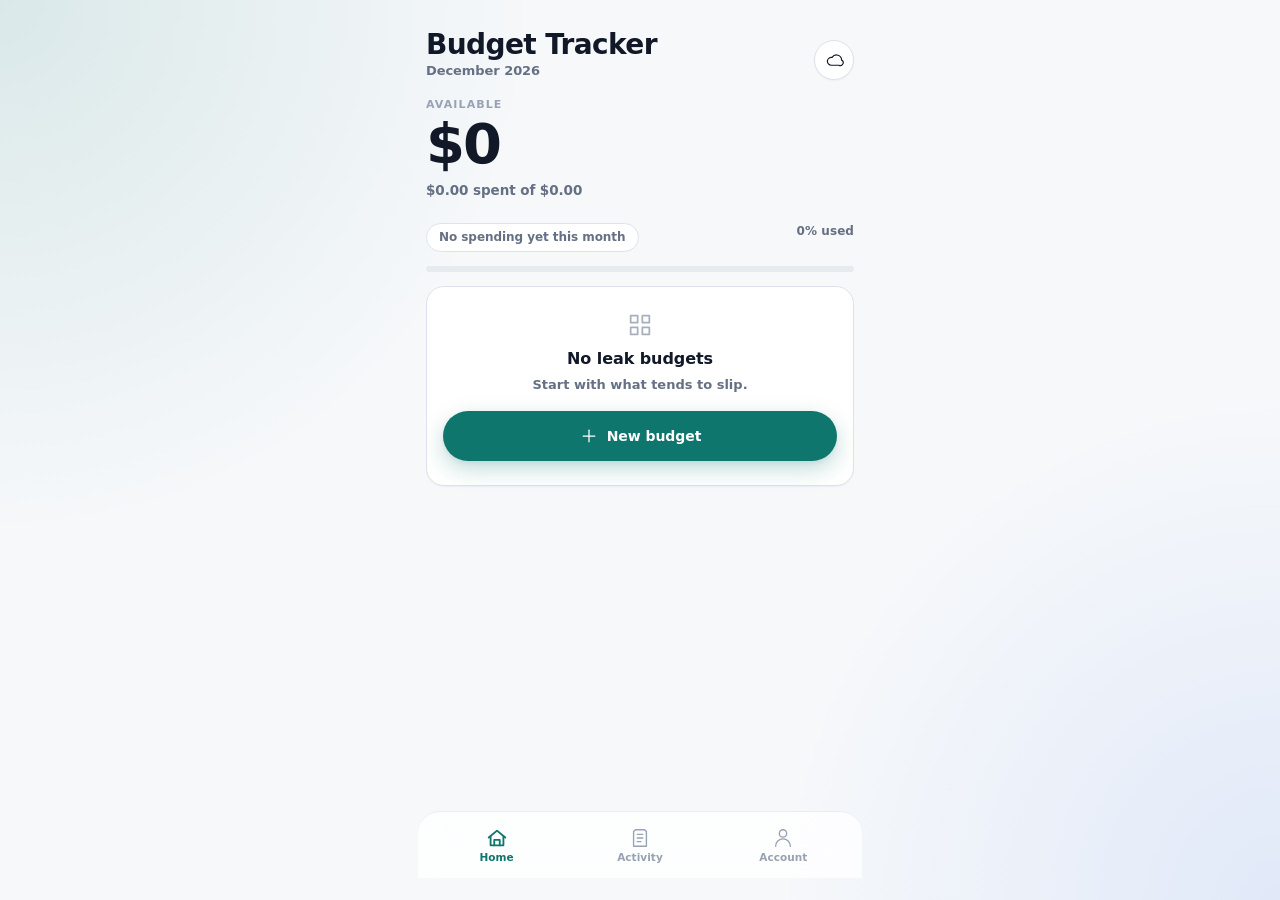
<file: pwa/index.html>
<!doctype html>
<html lang="en">
<head>
  <meta charset="utf-8">
  <meta name="viewport" content="width=device-width, initial-scale=1, viewport-fit=cover">
  <meta name="theme-color" content="#F6F8FA" media="(prefers-color-scheme: light)">
  <meta name="theme-color" content="#0E1117" media="(prefers-color-scheme: dark)">
  <meta name="apple-mobile-web-app-capable" content="yes">
  <meta name="apple-mobile-web-app-status-bar-style" content="black-translucent">
  <meta name="apple-mobile-web-app-title" content="Budget Tracker">
  <title>Budget Tracker</title>
  <script>
    (function(){
      try{
        var t=localStorage.getItem("budget_tracker_theme");
        if(t==="dark"||t==="light"){document.documentElement.setAttribute("data-theme",t);}
      }catch(e){}
    })();
  </script>
  <link rel="manifest" href="./manifest.webmanifest">
  <link rel="icon" href="./icons/icon-192.png" type="image/png">
  <link rel="apple-touch-icon" href="./icons/icon-180.png">
  <link rel="apple-touch-startup-image" href="./splash/launch-640x1136.png" media="(device-width: 320px) and (device-height: 568px) and (-webkit-device-pixel-ratio: 2)">
  <link rel="apple-touch-startup-image" href="./splash/launch-750x1334.png" media="(device-width: 375px) and (device-height: 667px) and (-webkit-device-pixel-ratio: 2)">
  <link rel="apple-touch-startup-image" href="./splash/launch-1125x2436.png" media="(device-width: 375px) and (device-height: 812px) and (-webkit-device-pixel-ratio: 3)">
  <link rel="apple-touch-startup-image" href="./splash/launch-1170x2532.png" media="(device-width: 390px) and (device-height: 844px) and (-webkit-device-pixel-ratio: 3)">
  <link rel="apple-touch-startup-image" href="./splash/launch-1179x2556.png" media="(device-width: 393px) and (device-height: 852px) and (-webkit-device-pixel-ratio: 3)">
  <link rel="apple-touch-startup-image" href="./splash/launch-1242x2208.png" media="(device-width: 414px) and (device-height: 736px) and (-webkit-device-pixel-ratio: 3)">
  <link rel="apple-touch-startup-image" href="./splash/launch-828x1792.png" media="(device-width: 414px) and (device-height: 896px) and (-webkit-device-pixel-ratio: 2)">
  <link rel="apple-touch-startup-image" href="./splash/launch-1242x2688.png" media="(device-width: 414px) and (device-height: 896px) and (-webkit-device-pixel-ratio: 3)">
  <link rel="apple-touch-startup-image" href="./splash/launch-1284x2778.png" media="(device-width: 428px) and (device-height: 926px) and (-webkit-device-pixel-ratio: 3)">
  <link rel="apple-touch-startup-image" href="./splash/launch-1290x2796.png" media="(device-width: 430px) and (device-height: 932px) and (-webkit-device-pixel-ratio: 3)">
  <style>
    :root{--boot-bg:#F6F8FA;--boot-grad-1:#FFFFFF;--boot-grad-2:#F6F8FA;--boot-grad-3:#EDF5F3;--boot-grid:rgba(15,23,42,.035);--boot-grid2:rgba(15,23,42,.025);--boot-text:#111827;--boot-progress-bg:#DDE3EA;--boot-progress-1:#0F766E;--boot-progress-2:#35D1A5;--boot-shell-shadow:rgba(15,23,42,.18);--boot-shell-inset:rgba(255,255,255,.64);--boot-shell-grad:rgba(255,255,255,.86);--boot-shell-grad-end:rgba(255,255,255,0);--boot-mark-shadow:rgba(17,24,39,.2);}
    @media (prefers-color-scheme:dark){
      :root:not([data-theme="light"]){--boot-bg:#0E1117;--boot-grad-1:#161B22;--boot-grad-2:#0E1117;--boot-grad-3:#0B1F1A;--boot-grid:rgba(255,255,255,.04);--boot-grid2:rgba(255,255,255,.025);--boot-text:#E6EDF3;--boot-progress-bg:#21272E;--boot-progress-1:#35D1A5;--boot-progress-2:#5BE7BE;--boot-shell-shadow:rgba(0,0,0,.6);--boot-shell-inset:rgba(255,255,255,.08);--boot-shell-grad:rgba(255,255,255,.05);--boot-shell-grad-end:rgba(0,0,0,0);--boot-mark-shadow:rgba(0,0,0,.6);}
    }
    [data-theme="dark"]{--boot-bg:#0E1117;--boot-grad-1:#161B22;--boot-grad-2:#0E1117;--boot-grad-3:#0B1F1A;--boot-grid:rgba(255,255,255,.04);--boot-grid2:rgba(255,255,255,.025);--boot-text:#E6EDF3;--boot-progress-bg:#21272E;--boot-progress-1:#35D1A5;--boot-progress-2:#5BE7BE;--boot-shell-shadow:rgba(0,0,0,.6);--boot-shell-inset:rgba(255,255,255,.08);--boot-shell-grad:rgba(255,255,255,.05);--boot-shell-grad-end:rgba(0,0,0,0);--boot-mark-shadow:rgba(0,0,0,.6);}
    html,body{margin:0;min-height:100%;background:var(--boot-bg);color:var(--boot-text);font-family:-apple-system,BlinkMacSystemFont,"SF Pro Display","SF Pro Text",system-ui,sans-serif}
    .boot-screen{position:fixed;inset:0;z-index:9999;display:grid;place-items:center;overflow:hidden;background:var(--boot-bg);transition:opacity .48s cubic-bezier(.22,1,.36,1),visibility .48s cubic-bezier(.22,1,.36,1)}
    .boot-screen::before{content:"";position:absolute;inset:0;background:linear-gradient(145deg,var(--boot-grad-1) 0%,var(--boot-grad-2) 45%,var(--boot-grad-3) 100%)}
    .boot-screen::after{content:"";position:absolute;inset:-1px;background:repeating-linear-gradient(90deg,var(--boot-grid) 0 1px,transparent 1px 28px),repeating-linear-gradient(0deg,var(--boot-grid2) 0 1px,transparent 1px 28px);opacity:.42;mask-image:linear-gradient(to bottom,transparent 0%,#000 18%,#000 76%,transparent 100%)}
    .boot-core{position:relative;z-index:1;display:grid;justify-items:center;gap:20px;transform:translateY(-2vh)}
    .boot-icon-shell{--boot-size:clamp(142px,30vw,172px);position:relative;width:var(--boot-size);height:var(--boot-size);display:grid;place-items:center;border-radius:calc(var(--boot-size) * .26)}
    .boot-icon-shell::before{content:"";position:absolute;inset:calc(var(--boot-size) * -.08);padding:2px;border-radius:calc(var(--boot-size) * .31);background:conic-gradient(from 0deg,rgba(15,118,110,0),rgba(15,118,110,.72),rgba(53,209,165,.2),rgba(15,118,110,0));-webkit-mask:linear-gradient(#000 0 0) content-box,linear-gradient(#000 0 0);-webkit-mask-composite:xor;mask-composite:exclude;animation:boot-spin 3.4s linear infinite}
    .boot-icon-shell::after{content:"";position:absolute;inset:-1px;border-radius:calc(var(--boot-size) * .26);background:linear-gradient(180deg,var(--boot-shell-grad),var(--boot-shell-grad-end));box-shadow:0 28px 78px var(--boot-shell-shadow),0 0 0 1px var(--boot-shell-inset) inset}
    .boot-mark{position:relative;z-index:2;width:calc(var(--boot-size) * .79);height:calc(var(--boot-size) * .79);border-radius:calc(var(--boot-size) * .19);box-shadow:0 20px 48px var(--boot-mark-shadow);animation:boot-float 2.8s ease-in-out infinite}
    .boot-progress{width:128px;height:4px;overflow:hidden;border-radius:999px;background:var(--boot-progress-bg);box-shadow:0 1px 0 rgba(255,255,255,.8) inset}
    .boot-progress span{display:block;width:46%;height:100%;border-radius:999px;background:linear-gradient(90deg,var(--boot-progress-1),var(--boot-progress-2));animation:boot-slide 1.15s cubic-bezier(.65,0,.35,1) infinite}
    .boot-screen.boot-exit{opacity:0;visibility:hidden;pointer-events:none}
    @keyframes boot-spin{to{transform:rotate(360deg)}}
    @keyframes boot-float{0%,100%{transform:translateY(0) scale(1)}50%{transform:translateY(-7px) scale(1.018)}}
    @keyframes boot-slide{0%{transform:translateX(-115%)}50%{transform:translateX(84%)}100%{transform:translateX(260%)}}
    @media (prefers-reduced-motion:reduce){.boot-icon-shell::before,.boot-mark,.boot-progress span{animation:none}}
  </style>
  <link rel="stylesheet" href="./styles.css?v=43">
</head>
<body>
  <main class="app" id="app" aria-live="polite"></main>
  <div class="boot-screen" id="boot" role="status" aria-label="Loading Budget Tracker">
    <div class="boot-core">
      <div class="boot-icon-shell" aria-hidden="true">
      <img class="boot-mark" src="./icons/icon-180.png" alt="">
      </div>
      <div class="boot-progress" aria-hidden="true"><span></span></div>
    </div>
  </div>
  <div class="modal" id="modal" aria-hidden="true"></div>
  <div class="toast" id="toast" role="status"></div>
  <script src="./vendor/supabase.min.js" defer></script>
  <script src="./app.js?v=43" defer></script>
</body>
</html>
</file>
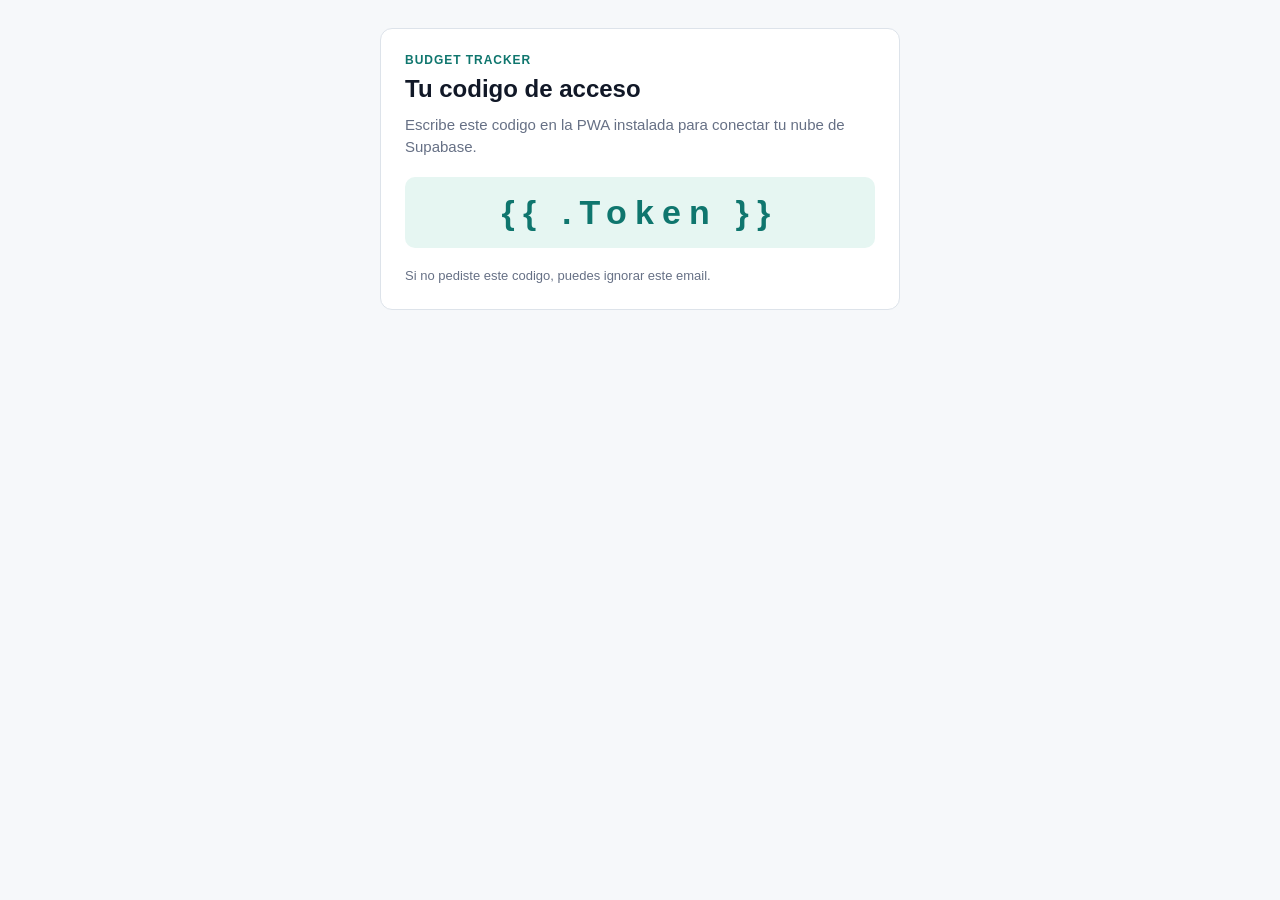
<file: supabase/templates/magic_link.html>
<!doctype html>
<html lang="es">
<head>
  <meta charset="utf-8">
  <meta name="viewport" content="width=device-width, initial-scale=1">
  <title>Codigo de Budget Tracker</title>
</head>
<body style="margin:0;background:#f6f8fa;color:#111827;font-family:-apple-system,BlinkMacSystemFont,'Segoe UI',sans-serif;">
  <div style="max-width:520px;margin:0 auto;padding:28px 18px;">
    <div style="background:#ffffff;border:1px solid #dde3ea;border-radius:12px;padding:24px;">
      <div style="font-size:12px;font-weight:800;letter-spacing:.08em;text-transform:uppercase;color:#0f766e;">Budget Tracker</div>
      <h1 style="margin:8px 0 10px;font-size:24px;line-height:1.2;color:#111827;">Tu codigo de acceso</h1>
      <p style="margin:0 0 18px;color:#667085;font-size:15px;line-height:1.5;">
        Escribe este codigo en la PWA instalada para conectar tu nube de Supabase.
      </p>
      <div style="margin:0 0 18px;padding:16px;border-radius:10px;background:#e6f6f2;color:#0f766e;text-align:center;font-size:34px;font-weight:900;letter-spacing:.24em;">
        {{ .Token }}
      </div>
      <p style="margin:0;color:#667085;font-size:13px;line-height:1.5;">
        Si no pediste este codigo, puedes ignorar este email.
      </p>
    </div>
  </div>
</body>
</html>
</file>
<file: pwa/styles.css>
:root{
  color-scheme:light;

  --bg:#F6F8FA;
  --card:#FFFFFF;
  --card2:#F8FAFC;
  --bord:#DDE3EA;
  --bord2:#E8EDF3;
  --txt:#111827;
  --mut:#667085;
  --soft:#98A2B3;
  --dim:#E6EBF0;
  --red:#E11D48;
  --red2:#FFF1F2;
  --grn:#0F766E;
  --grn2:#E6F6F2;
  --amb:#D97706;
  --amb2:#FFF7E6;
  --acc:#0F766E;
  --acc2:#E6F6F2;
  --acc-strong:#0F766E;
  --blue:#2563EB;
  --scrim:rgba(15,23,42,.42);
  --frost:rgba(255,255,255,.78);
  --shadow-xs:0 1px 2px rgba(16,24,40,.04);
  --shadow-sm:0 2px 8px rgba(16,24,40,.055);
  --shadow-md:0 6px 18px rgba(16,24,40,.07);
  --shadow-lg:0 16px 36px rgba(16,24,40,.14);
  --shadow-xl:0 28px 64px rgba(16,24,40,.22);
  --ring:0 0 0 3px rgba(15,118,110,.16);

  --r:12px;
  --r-sm:10px;
  --r-md:14px;
  --r-lg:18px;
  --r-xl:22px;
  --r-2xl:28px;
  --r-pill:999px;

  --s-1:4px;
  --s-2:8px;
  --s-3:12px;
  --s-4:16px;
  --s-5:20px;
  --s-6:24px;
  --s-7:32px;
  --s-8:40px;
  --s-9:48px;

  --t-display:54px;
  --t-h1:32px;
  --t-h2:22px;
  --t-h3:18px;
  --t-body:15px;
  --t-meta:13px;
  --t-cap:11px;

  --ease-out:cubic-bezier(.22,1,.36,1);
  --ease-spring:cubic-bezier(.34,1.56,.64,1);
  --ease-soft:cubic-bezier(.4,0,.2,1);
  --dur-fast:140ms;
  --dur-base:220ms;
  --dur-slow:320ms;

  --stroke:1.5;
}

[data-theme="dark"]{
  color-scheme:dark;

  --bg:#0E1117;
  --card:#161B22;
  --card2:#1C232C;
  --bord:#2A323C;
  --bord2:#222932;
  --txt:#E6EDF3;
  --mut:#8B949E;
  --soft:#6E7681;
  --dim:#21272E;
  --red:#F87171;
  --red2:#2E1417;
  --grn:#35D1A5;
  --grn2:#102A24;
  --amb:#F5B040;
  --amb2:#2C1F0A;
  --acc:#35D1A5;
  --acc2:#102A24;
  --acc-strong:#5BE7BE;
  --blue:#60A5FA;
  --scrim:rgba(0,0,0,.6);
  --frost:rgba(22,27,34,.78);
  --shadow-xs:0 1px 2px rgba(0,0,0,.36);
  --shadow-sm:0 2px 10px rgba(0,0,0,.42);
  --shadow-md:0 8px 22px rgba(0,0,0,.5);
  --shadow-lg:0 18px 44px rgba(0,0,0,.62);
  --shadow-xl:0 30px 70px rgba(0,0,0,.7);
  --ring:0 0 0 3px rgba(53,209,165,.22);
}

@media (prefers-color-scheme:dark){
  :root:not([data-theme="light"]){
    color-scheme:dark;

    --bg:#0E1117;
    --card:#161B22;
    --card2:#1C232C;
    --bord:#2A323C;
    --bord2:#222932;
    --txt:#E6EDF3;
    --mut:#8B949E;
    --soft:#6E7681;
    --dim:#21272E;
    --red:#F87171;
    --red2:#2E1417;
    --grn:#35D1A5;
    --grn2:#102A24;
    --amb:#F5B040;
    --amb2:#2C1F0A;
    --acc:#35D1A5;
    --acc2:#102A24;
    --acc-strong:#5BE7BE;
    --blue:#60A5FA;
    --scrim:rgba(0,0,0,.6);
    --frost:rgba(22,27,34,.78);
    --shadow-xs:0 1px 2px rgba(0,0,0,.36);
    --shadow-sm:0 2px 10px rgba(0,0,0,.42);
    --shadow-md:0 8px 22px rgba(0,0,0,.5);
    --shadow-lg:0 18px 44px rgba(0,0,0,.62);
    --shadow-xl:0 30px 70px rgba(0,0,0,.7);
    --ring:0 0 0 3px rgba(53,209,165,.22);
  }
}

*{
  box-sizing:border-box;
  margin:0;
  padding:0;
  -webkit-tap-highlight-color:transparent;
}

html{
  background:var(--bg);
  color:var(--txt);
  font-family:-apple-system,BlinkMacSystemFont,"SF Pro Display","SF Pro Text",Inter,system-ui,sans-serif;
  -webkit-text-size-adjust:100%;
}

body{
  min-height:100vh;
  min-height:100dvh;
  background:var(--bg);
  color:var(--txt);
  overflow:hidden;
  -webkit-font-smoothing:antialiased;
  text-rendering:optimizeLegibility;
  letter-spacing:0;
}

button,
input{
  font:inherit;
  letter-spacing:0;
}

button{
  border:none;
  background:transparent;
  color:inherit;
  cursor:pointer;
  touch-action:manipulation;
  outline:none;
}

.ui-icon{
  width:20px;
  height:20px;
  display:inline-flex;
  align-items:center;
  justify-content:center;
  flex-shrink:0;
  color:currentColor;
  line-height:1;
}

.ui-icon svg{
  width:100%;
  height:100%;
  display:block;
  fill:none;
  stroke:currentColor;
  stroke-width:var(--stroke,1.5);
  stroke-linecap:round;
  stroke-linejoin:round;
}

button:focus-visible,
input:focus-visible{
  box-shadow:var(--ring),var(--shadow-xs);
}

.app{
  width:min(100%,460px);
  height:100vh;
  height:100dvh;
  margin:0 auto;
  padding:max(12px,env(safe-area-inset-top)) 16px max(12px,env(safe-area-inset-bottom));
  display:flex;
  flex-direction:column;
  overflow:hidden;
}

.view{
  flex:1;
  min-height:0;
  display:flex;
  flex-direction:column;
}

.header,
.subheader{
  display:flex;
  align-items:flex-end;
  justify-content:space-between;
  gap:12px;
  padding:6px 0 14px;
  flex-shrink:0;
}

.subheader{
  align-items:center;
  padding:4px 0 8px;
}

.title{
  font-size:28px;
  font-weight:800;
  line-height:1.04;
  letter-spacing:-.022em;
  color:var(--txt);
}

.subheader .title{
  font-size:19px;
  font-weight:800;
  letter-spacing:-.012em;
}

.subtitle{
  margin-top:4px;
  color:var(--mut);
  font-size:13px;
  font-weight:600;
  letter-spacing:-.005em;
  line-height:1.3;
}

.actions{
  display:flex;
  align-items:center;
  gap:8px;
  flex-shrink:0;
}

.top-btn,
.round-btn,
.back-btn,
.sheet-close{
  min-width:40px;
  height:40px;
  padding:0 14px;
  border:.5px solid var(--bord);
  border-radius:var(--r-pill);
  background:var(--card);
  color:var(--txt);
  box-shadow:var(--shadow-xs);
  display:inline-flex;
  align-items:center;
  justify-content:center;
  font-size:13px;
  font-weight:800;
  letter-spacing:-.005em;
  transition:transform var(--dur-fast) var(--ease-out),background var(--dur-fast) var(--ease-out);
}

.top-btn:active,
.round-btn:active,
.back-btn:active,
.sheet-close:active{
  transform:scale(.94);
}

.icon-btn,
.round-btn,
.back-btn,
.sheet-close{
  width:40px;
  padding:0;
  font-size:18px;
}

.icon-btn .ui-icon,
.round-btn .ui-icon,
.back-btn .ui-icon,
.sheet-close .ui-icon{
  width:19px;
  height:19px;
}

.cloud-btn{
  position:relative;
}

.cloud-btn.online{
  border-color:rgba(15,118,110,.24);
  background:var(--grn2);
  color:var(--grn);
}

.cloud-btn.online::after,
.cloud-btn.syncing::after{
  content:"";
  position:absolute;
  right:7px;
  top:7px;
  width:7px;
  height:7px;
  border:2px solid var(--card);
  border-radius:999px;
  background:var(--grn);
}

.cloud-btn.syncing::after{
  background:var(--amb);
}

.card:active,
.preset-btn:active,
.icon-picker-btn:active,
.icon-choice:active,
.method-card:active,
.tool-card:active{
  transform:scale(.985);
}

.hero{
  position:relative;
  padding:4px 0 14px;
  flex-shrink:0;
}

.hero.just-saved::before{
  content:"";
  position:absolute;
  inset:-12px -16px;
  border-radius:24px;
  background:radial-gradient(circle at 24px 50%,rgba(15,118,110,.24) 0%,transparent 70%);
  pointer-events:none;
  animation:hero-bloom 1.5s var(--ease-out) both;
}

[data-theme="dark"] .hero.just-saved::before{
  background:radial-gradient(circle at 24px 50%,rgba(53,209,165,.32) 0%,transparent 70%);
}

.hero.just-saved .hero-amount{
  animation:hero-pop 600ms var(--ease-spring) both;
}

@keyframes hero-bloom{
  0%{ opacity:0; transform:scale(.95); }
  30%{ opacity:1; transform:scale(1); }
  100%{ opacity:0; transform:scale(1.05); }
}

@keyframes hero-pop{
  0%{ transform:scale(.92); }
  60%{ transform:scale(1.04); }
  100%{ transform:scale(1); }
}

@media (prefers-reduced-motion:reduce){
  .hero.just-saved::before,
  .hero.just-saved .hero-amount{ animation:none; }
}

.hero-label{
  color:var(--soft);
  font-size:11px;
  font-weight:800;
  letter-spacing:.1em;
  text-transform:uppercase;
}

.hero-amount{
  margin-top:6px;
  font-size:56px;
  line-height:.96;
  font-weight:800;
  letter-spacing:-.035em;
  font-variant-numeric:tabular-nums;
  font-feature-settings:"tnum" 1,"ss01" 1;
}

.hero-sub{
  margin-top:10px;
  color:var(--mut);
  font-size:13.5px;
  line-height:1.35;
  font-weight:600;
  font-variant-numeric:tabular-nums;
  letter-spacing:-.005em;
}

.status-pill{
  margin-top:12px;
  min-height:28px;
  max-width:100%;
  display:inline-flex;
  align-items:center;
  padding:6px 12px;
  border:.5px solid var(--bord);
  border-radius:var(--r-pill);
  background:var(--card);
  color:var(--mut);
  font-size:12px;
  font-weight:700;
  letter-spacing:-.005em;
  line-height:1.25;
}

@media (max-width:380px){
  .hero-amount{
    font-size:48px;
    letter-spacing:-.03em;
  }
}

.kpis{
  display:grid;
  grid-template-columns:repeat(3,minmax(0,1fr));
  gap:8px;
  margin-top:12px;
}

.kpi{
  min-width:0;
  min-height:64px;
  border:.5px solid var(--bord);
  border-radius:var(--r);
  background:var(--card);
  padding:9px;
  box-shadow:var(--shadow-xs);
}

.kpi-label{
  color:var(--mut);
  font-size:11px;
  font-weight:750;
  line-height:1.15;
}

.kpi-value{
  margin-top:5px;
  color:var(--txt);
  font-size:15px;
  font-weight:850;
  line-height:1.15;
  white-space:nowrap;
  overflow:hidden;
  text-overflow:ellipsis;
  font-variant-numeric:tabular-nums;
}

.hero-meta{
  margin-top:12px;
  display:flex;
  align-items:center;
  justify-content:space-between;
  gap:12px;
  flex-wrap:wrap;
}

.hero-used{
  color:var(--mut);
  font-size:12px;
  font-weight:800;
  letter-spacing:.005em;
  font-variant-numeric:tabular-nums;
}

.global-bar,
.bar-bg{
  border-radius:var(--r-pill);
  background:var(--dim);
  overflow:hidden;
}

.global-bar{
  height:6px;
  margin-bottom:14px;
  flex-shrink:0;
}

.method-card{
  flex-shrink:0;
  width:100%;
  border:.5px solid rgba(15,118,110,.18);
  border-radius:var(--r);
  background:linear-gradient(180deg,#FFFFFF 0%,#F2FBF8 100%);
  box-shadow:var(--shadow-xs);
  color:var(--txt);
  padding:12px;
  margin-bottom:10px;
  text-align:left;
  transition:transform var(--dur-fast) var(--ease-out),opacity var(--dur-fast) var(--ease-out);
}

.method-card-head{
  display:flex;
  align-items:flex-start;
  justify-content:space-between;
  gap:10px;
}

.method-kicker{
  display:block;
  color:var(--acc);
  font-size:10px;
  font-weight:900;
  letter-spacing:.02em;
  line-height:1.1;
  text-transform:uppercase;
}

.method-title{
  display:block;
  margin-top:3px;
  color:var(--txt);
  font-size:15px;
  font-weight:900;
  line-height:1.15;
}

.method-action{
  flex-shrink:0;
  color:var(--acc);
  font-size:12px;
  font-weight:900;
}

.method-copy{
  display:block;
  margin-top:8px;
  color:var(--mut);
  font-size:12px;
  font-weight:750;
  line-height:1.35;
}

.method-stats{
  display:grid;
  grid-template-columns:repeat(3,minmax(0,1fr));
  gap:6px;
  margin-top:10px;
}

.method-stats span{
  min-width:0;
  border:.5px solid rgba(15,118,110,.12);
  border-radius:var(--r);
  background:rgba(255,255,255,.72);
  padding:7px;
}

.method-stats strong,
.method-stats em{
  display:block;
  overflow:hidden;
  text-overflow:ellipsis;
  white-space:nowrap;
  font-style:normal;
}

.method-stats strong{
  color:var(--txt);
  font-size:13px;
  font-weight:900;
  font-variant-numeric:tabular-nums;
}

.method-stats em{
  margin-top:2px;
  color:var(--mut);
  font-size:10px;
  font-weight:800;
}

.method-stats .danger strong{
  color:var(--red);
}

.bar-bg{
  height:7px;
}

.bar-fill{
  height:100%;
  border-radius:var(--r);
  background:var(--acc);
  transition:width var(--dur-base) var(--ease-out);
}

.scroll{
  min-height:0;
  flex:1;
  overflow-y:auto;
  -webkit-overflow-scrolling:touch;
  scrollbar-width:none;
  padding-bottom:10px;
}

.add-scroll{
  padding-bottom:18px;
}

.add-scroll > .primary-btn{
  width:100%;
  flex-shrink:0;
}

.log-day{
  display:flex;
  flex-direction:column;
  gap:6px;
  margin-bottom:12px;
}

.log-day-header{
  position:sticky;
  top:-1px;
  z-index:5;
  display:flex;
  align-items:baseline;
  justify-content:space-between;
  gap:10px;
  padding:8px 2px 6px;
  margin-bottom:2px;
  background:linear-gradient(180deg,var(--bg) 0%,var(--bg) 75%,rgba(0,0,0,0) 100%);
  color:var(--mut);
}

.log-day-date{
  font-size:11px;
  font-weight:900;
  text-transform:uppercase;
  letter-spacing:.08em;
  color:var(--soft);
}

.log-day-total{
  font-size:11px;
  font-weight:900;
  font-variant-numeric:tabular-nums;
  color:var(--mut);
}

[data-theme="dark"] .log-day-header{
  background:linear-gradient(180deg,var(--bg) 0%,var(--bg) 75%,rgba(14,17,23,0) 100%);
}

.scroll::-webkit-scrollbar,
.row-scroll::-webkit-scrollbar,
.pill-wrap::-webkit-scrollbar{
  display:none;
}

.category-list{
  display:flex;
  flex-direction:column;
  gap:10px;
}

.card{
  position:relative;
  overflow:hidden;
  border:.5px solid var(--bord);
  border-radius:var(--r-lg);
  background:var(--card);
  box-shadow:var(--shadow-sm);
  transition:transform var(--dur-fast) var(--ease-out),box-shadow var(--dur-fast) var(--ease-out),opacity var(--dur-fast) var(--ease-out);
}

.budget-card{
  padding:14px 14px 12px 17px;
  width:100%;
  color:inherit;
  text-align:left;
}

.budget-card:active{
  transform:scale(.985);
  box-shadow:var(--shadow-md);
}

.budget-card::before{
  content:"";
  position:absolute;
  left:0;
  top:0;
  bottom:0;
  width:3px;
  background:var(--cat,var(--acc));
}

.budget-top,
.list-row,
.cat-top{
  display:flex;
  align-items:flex-start;
  justify-content:space-between;
  gap:10px;
}

.budget-left,
.list-left,
.cat-left{
  display:flex;
  align-items:center;
  gap:12px;
  min-width:0;
}

.budget-left{
  flex:1;
}

.emoji-box{
  width:42px;
  height:42px;
  border-radius:var(--r-md);
  background:var(--cat-soft,var(--card2));
  color:var(--cat,var(--txt));
  display:flex;
  align-items:center;
  justify-content:center;
  flex-shrink:0;
  font-size:21px;
}

.emoji-box .ui-icon{
  width:21px;
  height:21px;
}

.budget-name,
.row-title,
.cat-title{
  min-width:0;
  color:var(--txt);
  font-size:16px;
  font-weight:800;
  letter-spacing:-.012em;
  overflow:hidden;
  text-overflow:ellipsis;
  white-space:nowrap;
}

.row-title,
.row-meta,
.row-amount,
.row-date{
  display:block;
}

.clamp-1,
.clamp-2{
  min-width:0;
  overflow:hidden;
  text-overflow:ellipsis;
}

.clamp-1{
  white-space:nowrap;
}

.clamp-2{
  display:-webkit-box;
  -webkit-line-clamp:2;
  -webkit-box-orient:vertical;
  white-space:normal;
}

.budget-meta,
.row-meta,
.cat-meta{
  margin-top:3px;
  color:var(--mut);
  font-size:12.5px;
  font-weight:600;
  letter-spacing:-.005em;
  line-height:1.3;
}

.budget-right{
  text-align:right;
  flex-shrink:0;
  max-width:138px;
}

.budget-spent,
.row-amount{
  font-size:17px;
  font-weight:800;
  letter-spacing:-.012em;
  font-variant-numeric:tabular-nums;
}

.budget-limit,
.row-date{
  margin-top:2px;
  color:var(--soft);
  font-size:12px;
  font-weight:600;
  font-variant-numeric:tabular-nums;
}

.budget-progress{
  display:grid;
  grid-template-columns:1fr auto;
  align-items:center;
  gap:10px;
  margin-top:13px;
}

.bar-bg{
  height:5px;
}

.pct-badge{
  min-width:42px;
  color:var(--soft);
  text-align:right;
  font-size:11px;
  font-weight:800;
  font-variant-numeric:tabular-nums;
}

.fab{
  position:fixed;
  right:max(18px,env(safe-area-inset-right));
  bottom:calc(82px + max(12px,env(safe-area-inset-bottom)));
  z-index:35;
  width:58px;
  height:58px;
  border-radius:var(--r-pill);
  background:var(--acc);
  color:#FFFFFF;
  display:flex;
  align-items:center;
  justify-content:center;
  border:none;
  box-shadow:0 10px 28px rgba(15,118,110,.34),0 2px 6px rgba(15,118,110,.16);
  transition:transform var(--dur-fast) var(--ease-spring),box-shadow var(--dur-fast) var(--ease-out);
  cursor:pointer;
}

.fab:hover{
  transform:translateY(-1px);
  box-shadow:0 16px 36px rgba(15,118,110,.4),0 4px 8px rgba(15,118,110,.18);
}

.fab:active{
  transform:scale(.94);
}

.fab .ui-icon{
  width:26px;
  height:26px;
  --stroke:2;
}

[data-theme="dark"] .fab{
  background:var(--acc);
  color:#0B1716;
  box-shadow:0 10px 30px rgba(53,209,165,.32),0 2px 8px rgba(0,0,0,.4);
}

[data-theme="dark"] .fab:hover{
  box-shadow:0 18px 40px rgba(53,209,165,.4),0 4px 10px rgba(0,0,0,.5);
}

.quick-sheet{
  display:flex;
  flex-direction:column;
  gap:12px;
  padding:6px 18px 18px;
}

.quick-amount-display{
  font-size:46px;
  font-weight:850;
  letter-spacing:-.02em;
  text-align:center;
  color:var(--soft);
  font-variant-numeric:tabular-nums;
  line-height:1;
  padding:14px 0 4px;
  transition:color var(--dur-base) var(--ease-out);
}

.quick-amount-display.filled{
  color:var(--txt);
}

.quick-amount-input{
  width:100%;
  height:48px;
  text-align:center;
  font-size:18px;
  font-weight:850;
  letter-spacing:.01em;
}

.quick-date-group{
  margin:10px 0 12px;
}

.quick-section-label{
  margin-top:4px;
}

.quick-cat-row{
  display:flex;
  gap:8px;
  overflow-x:auto;
  -webkit-overflow-scrolling:touch;
  padding:2px 2px 6px;
  margin:0 -2px;
  scrollbar-width:none;
}

.quick-cat-row::-webkit-scrollbar{ display:none; }

.quick-cat{
  --cat:var(--acc);
  --cat-soft:var(--acc2);
  flex:0 0 auto;
  width:104px;
  max-width:104px;
  padding:10px 10px;
  overflow:hidden;
  border:.5px solid var(--bord);
  border-radius:var(--r-lg);
  background:var(--card);
  color:var(--txt);
  display:flex;
  flex-direction:column;
  align-items:center;
  gap:4px;
  font-size:12px;
  font-weight:800;
  box-shadow:var(--shadow-xs);
  transition:transform var(--dur-fast) var(--ease-out),border-color var(--dur-fast) var(--ease-out),background var(--dur-fast) var(--ease-out);
}

.quick-cat:active{ transform:scale(.96); }

.quick-cat.active{
  border-color:var(--cat);
  background:var(--cat-soft);
  box-shadow:0 0 0 2px var(--cat-soft),var(--shadow-sm);
}

.quick-cat-emoji{
  font-size:24px;
  line-height:1;
  flex-shrink:0;
}

.quick-cat-label{
  width:100%;
  max-width:100%;
  min-width:0;
  text-align:center;
  font-size:11px;
  font-weight:800;
  color:var(--mut);
  overflow:hidden;
  text-overflow:ellipsis;
  white-space:nowrap;
}

.quick-preset-row{
  display:flex;
  gap:8px;
  overflow-x:auto;
  -webkit-overflow-scrolling:touch;
  padding:2px 2px 6px;
  margin:0 -2px;
  scrollbar-width:none;
}

.quick-preset-row::-webkit-scrollbar{ display:none; }

.quick-preset-row .preset-btn{
  flex-shrink:0;
}

.quick-cat.active .quick-cat-label{
  color:var(--cat);
}

.quick-desc{
  width:100%;
}

.quick-save{
  width:100%;
  min-height:50px;
  border-radius:var(--r-pill);
  font-size:15px;
  font-weight:850;
}

.category-history-card{
  --cat:var(--acc);
  --cat-soft:var(--acc2);
  margin-top:14px;
  padding:12px;
  border:.5px solid color-mix(in srgb,var(--cat) 22%,var(--bord));
  border-radius:var(--r-lg);
  background:linear-gradient(180deg,var(--cat-soft),var(--card));
  box-shadow:var(--shadow-xs);
}

.quick-sheet .category-history-card{
  margin-top:2px;
  padding:10px;
}

.category-history-head{
  display:flex;
  align-items:flex-start;
  justify-content:space-between;
  gap:10px;
  margin-bottom:8px;
}

.category-history-head .section-label{
  margin:0 0 2px;
}

.category-history-total{
  color:var(--mut);
  font-size:12px;
  font-weight:800;
  line-height:1.25;
}

.compact-history-link{
  flex-shrink:0;
  padding:0;
  font-size:12px;
  line-height:1.25;
  white-space:nowrap;
}

.category-history-rows{
  display:flex;
  flex-direction:column;
  gap:6px;
}

.category-history-mini{
  width:100%;
  min-height:44px;
  display:grid;
  grid-template-columns:minmax(0,1fr) auto;
  align-items:center;
  gap:10px;
  padding:8px 9px;
  border:.5px solid var(--bord);
  border-radius:14px;
  background:rgba(255,255,255,.72);
  color:var(--txt);
  text-align:left;
  transition:transform var(--dur-fast) var(--ease-out);
}

.category-history-mini:active{
  transform:scale(.99);
}

.mini-copy{
  min-width:0;
  display:flex;
  flex-direction:column;
  gap:2px;
}

.mini-copy strong{
  font-size:13px;
  line-height:1.14;
}

.mini-copy small{
  color:var(--mut);
  font-size:11px;
  font-weight:800;
}

.mini-amount{
  color:var(--txt);
  font-size:13px;
  font-weight:900;
  font-variant-numeric:tabular-nums;
  white-space:nowrap;
}

.category-history-empty{
  padding:8px 2px 2px;
  display:flex;
  flex-direction:column;
  gap:2px;
}

.category-history-empty strong{
  font-size:13px;
  line-height:1.2;
}

.category-history-empty span{
  color:var(--mut);
  font-size:12px;
  font-weight:750;
  line-height:1.35;
}

.cloud-sheet{
  padding:6px 16px 18px;
}

.cloud-sheet .cloud-panel,
.cloud-sheet .backup-panel{
  border:none;
  background:transparent;
  box-shadow:none;
  padding:0;
  margin:0;
}

.cloud-sheet .cloud-head{
  padding:4px 2px 12px;
}

.cloud-sheet .cloud-kicker{
  display:none;
}

.cloud-sheet .cloud-title{
  font-size:17px;
  font-weight:800;
  letter-spacing:-.012em;
}

.version-stamp{
  margin-top:18px;
  padding:8px 0 32px;
  color:var(--soft);
  text-align:center;
  font-size:11.5px;
  font-weight:700;
  letter-spacing:.02em;
}

/* ---------------- Shared budgets UI ---------------- */

.shared-chip{
  display:inline-flex;
  align-items:center;
  gap:4px;
  margin-left:8px;
  padding:2px 8px 2px 6px;
  border-radius:var(--r-pill);
  background:var(--acc2);
  color:var(--acc);
  font-size:10px;
  font-weight:800;
  letter-spacing:.005em;
  vertical-align:middle;
  line-height:1;
}

.shared-chip .ui-icon{
  width:12px;
  height:12px;
  --stroke:2;
}

.shared-chip span{
  font-variant-numeric:tabular-nums;
}

.budget-card.is-shared{
  position:relative;
}

.budget-card.is-shared::after{
  content:"";
  position:absolute;
  top:0;
  right:0;
  width:32px;
  height:32px;
  background:radial-gradient(circle at top right,var(--cat,var(--acc)) 0%,transparent 70%);
  opacity:.08;
  pointer-events:none;
}

[data-theme="dark"] .budget-card.is-shared::after{ opacity:.16; }

.author-chip{
  display:inline-flex;
  align-items:center;
  justify-content:center;
  min-width:20px;
  height:20px;
  margin-left:6px;
  padding:0 5px;
  border-radius:var(--r-pill);
  background:var(--card2);
  border:.5px solid var(--bord2);
  color:var(--mut);
  font-size:9.5px;
  font-weight:800;
  letter-spacing:.04em;
  vertical-align:middle;
  line-height:1;
}

.log-item.is-shared{
  position:relative;
}

.refresh-btn{
  transition:transform var(--dur-base) var(--ease-out),color var(--dur-fast) var(--ease-out);
}

.refresh-btn.syncing{
  color:var(--acc);
}

.refresh-btn.syncing .ui-icon{
  animation:refresh-spin 1s linear infinite;
}

@keyframes refresh-spin{
  to{ transform:rotate(360deg); }
}

/* Share sheet (create workspace, share budget, invite link, manage) */

.share-sheet{
  display:flex;
  flex-direction:column;
  gap:12px;
  padding:6px 18px 20px;
}

.share-intro{
  display:flex;
  flex-direction:column;
  align-items:center;
  text-align:center;
  gap:10px;
  padding:8px 4px 4px;
}

.share-icon{
  display:flex;
  align-items:center;
  justify-content:center;
  width:48px;
  height:48px;
  border-radius:14px;
  background:var(--acc2);
  color:var(--acc);
}

.share-icon .ui-icon{
  width:24px;
  height:24px;
  --stroke:1.8;
}

.share-intro p{
  max-width:28ch;
  color:var(--mut);
  font-size:13px;
  font-weight:600;
  line-height:1.45;
  letter-spacing:-.005em;
}

.share-meta{
  padding:4px 2px;
  color:var(--soft);
  font-size:11.5px;
  font-weight:800;
  letter-spacing:.05em;
  text-transform:uppercase;
}

.share-options{
  display:flex;
  flex-direction:column;
  gap:8px;
}

.share-option{
  width:100%;
  display:grid;
  grid-template-columns:36px minmax(0,1fr) 12px;
  align-items:center;
  gap:14px;
  padding:14px 14px;
  border:.5px solid var(--bord);
  border-radius:var(--r-lg);
  background:var(--card);
  color:var(--txt);
  text-align:left;
  transition:transform var(--dur-fast) var(--ease-out),background var(--dur-fast) var(--ease-out),border-color var(--dur-fast) var(--ease-out);
}

.share-option:hover{
  background:var(--card2);
  border-color:var(--acc);
}

.share-option:active{
  transform:scale(.985);
}

.share-option-icon{
  width:36px;
  height:36px;
  display:flex;
  align-items:center;
  justify-content:center;
  border-radius:10px;
  background:var(--acc2);
  color:var(--acc);
}

.share-option-icon .ui-icon{
  width:18px;
  height:18px;
}

.share-option-main{
  display:flex;
  flex-direction:column;
  gap:2px;
  min-width:0;
}

.share-option-title{
  font-size:15px;
  font-weight:800;
  letter-spacing:-.012em;
  color:var(--txt);
}

.share-option-copy{
  font-size:12.5px;
  font-weight:600;
  color:var(--mut);
  letter-spacing:-.005em;
}

.share-option > .ui-icon{
  width:12px;
  height:12px;
  color:var(--soft);
}

.share-warn{
  display:flex;
  align-items:flex-start;
  gap:10px;
  padding:12px;
  border-radius:var(--r-md);
  background:var(--amb2);
  color:var(--amb);
  font-size:12.5px;
  font-weight:600;
  line-height:1.4;
  letter-spacing:-.005em;
}

.share-warn .ui-icon{
  width:16px;
  height:16px;
  flex-shrink:0;
  margin-top:1px;
}

[data-theme="dark"] .share-warn{
  background:var(--amb2);
}

/* Invite link box */

.invite-link-box{
  display:flex;
  align-items:stretch;
  gap:8px;
}

.invite-link-input{
  flex:1;
  min-width:0;
  font-size:13px;
  font-family:ui-monospace,Menlo,monospace;
  letter-spacing:-.01em;
}

.invite-link-box .primary-btn{
  width:auto;
  min-width:96px;
  flex-shrink:0;
}

/* Accept invite */

.accept-invite-sheet{
  max-width:380px;
  padding:24px 24px 20px;
  align-items:center;
  text-align:center;
  display:flex;
  flex-direction:column;
  gap:6px;
}

.accept-invite-icon{
  width:60px;
  height:60px;
  display:flex;
  align-items:center;
  justify-content:center;
  margin:6px 0 12px;
  border-radius:18px;
  background:var(--acc2);
  color:var(--acc);
}

.accept-invite-icon .ui-icon{
  width:28px;
  height:28px;
  --stroke:1.8;
}

.accept-invite-title{
  font-size:18px;
  font-weight:850;
  letter-spacing:-.014em;
  color:var(--txt);
}

.accept-invite-body{
  margin-top:4px;
  max-width:28ch;
  color:var(--mut);
  font-size:14px;
  font-weight:600;
  line-height:1.45;
}

.accept-invite-body strong{
  color:var(--txt);
  font-weight:800;
}

.accept-invite-meta{
  margin-top:4px;
  color:var(--soft);
  font-size:11.5px;
  font-weight:700;
}

.accept-invite-sheet .confirm-actions{
  margin-top:16px;
  width:100%;
}

/* Members list */

.members-list{
  display:flex;
  flex-direction:column;
  gap:0;
  border:.5px solid var(--bord);
  border-radius:var(--r-lg);
  overflow:hidden;
  background:var(--card);
}

.member-row{
  display:grid;
  grid-template-columns:36px minmax(0,1fr) auto;
  align-items:center;
  gap:12px;
  padding:12px 14px;
  border-bottom:.5px solid var(--bord2);
}

.member-row:last-child{ border-bottom:none; }

.member-avatar{
  width:36px;
  height:36px;
  display:flex;
  align-items:center;
  justify-content:center;
  border-radius:var(--r-pill);
  background:var(--acc2);
  color:var(--acc);
  font-size:13px;
  font-weight:800;
  letter-spacing:.02em;
}

.member-main{
  min-width:0;
  display:flex;
  flex-direction:column;
  gap:2px;
}

.member-email{
  color:var(--txt);
  font-size:14.5px;
  font-weight:700;
  letter-spacing:-.01em;
}

.member-role{
  color:var(--mut);
  font-size:11.5px;
  font-weight:700;
  letter-spacing:.005em;
}

.member-remove{
  width:32px;
  height:32px;
  display:flex;
  align-items:center;
  justify-content:center;
  border-radius:var(--r-pill);
  background:var(--red2);
  color:var(--red);
  border:none;
  transition:transform var(--dur-fast) var(--ease-out),background var(--dur-fast) var(--ease-out);
}

.member-remove:active{ transform:scale(.92); }

.member-remove .ui-icon{
  width:14px;
  height:14px;
  --stroke:2;
}

/* Export sheet — filters + format pickers */

.export-sheet{
  display:flex;
  flex-direction:column;
  gap:18px;
  padding:6px 18px 20px;
  max-height:90vh;
}

.export-section{
  display:flex;
  flex-direction:column;
  gap:9px;
}

.export-section-head{
  display:flex;
  align-items:center;
  justify-content:space-between;
  gap:10px;
}

.export-section-label{
  color:var(--soft);
  font-size:11px;
  font-weight:800;
  letter-spacing:.08em;
  text-transform:uppercase;
}

.export-section-action{
  background:transparent;
  border:none;
  color:var(--acc);
  font-size:12.5px;
  font-weight:800;
  letter-spacing:-.005em;
  padding:4px 6px;
}

.export-segments{
  display:grid;
  grid-auto-flow:column;
  grid-auto-columns:1fr;
  gap:5px;
  padding:5px;
  border:.5px solid var(--bord);
  border-radius:var(--r-lg);
  background:var(--card2);
}

.export-segments .export-chip{
  min-height:38px;
  padding:6px 10px;
  border-radius:var(--r-md);
  border:.5px solid transparent;
  background:transparent;
  color:var(--mut);
  font-size:13px;
  font-weight:800;
  letter-spacing:-.005em;
  display:inline-flex;
  align-items:center;
  justify-content:center;
  gap:6px;
}

.export-segments .export-chip .ui-icon{
  width:15px;
  height:15px;
}

.export-segments .export-chip.active{
  background:var(--card);
  color:var(--txt);
  border-color:var(--bord);
  box-shadow:var(--shadow-xs);
}

.export-chips-row{
  display:flex;
  flex-wrap:wrap;
  gap:6px;
}

.export-chip{
  min-height:34px;
  padding:7px 14px;
  border-radius:var(--r-pill);
  border:.5px solid var(--bord);
  background:var(--card);
  color:var(--mut);
  font-size:12.5px;
  font-weight:700;
  letter-spacing:-.005em;
  transition:background var(--dur-fast) var(--ease-out),color var(--dur-fast) var(--ease-out),border-color var(--dur-fast) var(--ease-out),transform var(--dur-fast) var(--ease-out);
}

.export-chip:active{ transform:scale(.96); }

.export-chips-row .export-chip.active,
.export-budgets .export-budget-chip.active{
  background:var(--acc);
  color:#FFFFFF;
  border-color:var(--acc);
}

[data-theme="dark"] .export-chips-row .export-chip.active,
[data-theme="dark"] .export-budgets .export-budget-chip.active{
  color:#06231C;
}

.export-budgets{
  display:flex;
  flex-wrap:wrap;
  gap:6px;
  max-height:200px;
  overflow-y:auto;
  padding:2px;
  -webkit-overflow-scrolling:touch;
}

.export-budget-chip{
  display:inline-flex;
  align-items:center;
  gap:7px;
  min-height:36px;
  padding:5px 14px 5px 6px;
  border-radius:var(--r-pill);
  border:.5px solid var(--bord);
  background:var(--card);
  color:var(--txt);
  font-size:12.5px;
  font-weight:700;
  letter-spacing:-.005em;
  transition:background var(--dur-fast) var(--ease-out),color var(--dur-fast) var(--ease-out),border-color var(--dur-fast) var(--ease-out),transform var(--dur-fast) var(--ease-out);
}

.export-budget-chip:active{ transform:scale(.96); }

.export-budget-chip.active{
  background:var(--cat,var(--acc));
  color:#FFFFFF;
  border-color:var(--cat,var(--acc));
}

[data-theme="dark"] .export-budget-chip.active{ color:#0B1716; }

.export-budget-emoji{
  width:24px;
  height:24px;
  display:inline-flex;
  align-items:center;
  justify-content:center;
  border-radius:8px;
  background:var(--cat-soft,var(--card2));
  color:var(--cat,inherit);
  font-size:14px;
  line-height:1;
  flex-shrink:0;
}

.export-budget-chip.active .export-budget-emoji{
  background:rgba(255,255,255,.22);
  color:inherit;
}

.export-budget-name{
  max-width:160px;
}

.export-go{
  margin-top:4px;
}

/* Type-the-name confirmation */

.confirm-by-name-sheet{
  max-width:420px;
  padding:20px 20px 16px;
}

.confirm-by-name-sheet .confirm-head{
  padding:8px 4px 12px;
}

.confirm-type-hint{
  margin-top:8px;
  font-size:13px;
  color:var(--mut);
}

.confirm-type-hint strong{
  color:var(--txt);
  font-weight:800;
  font-family:ui-monospace,Menlo,monospace;
  background:var(--card2);
  border:.5px solid var(--bord);
  padding:1px 6px;
  border-radius:6px;
}

.confirm-name-field{
  width:100%;
  font-family:ui-monospace,Menlo,monospace;
  font-size:14px;
  font-weight:700;
  letter-spacing:.005em;
}

.confirm-by-name-sheet .confirm-actions{
  margin-top:14px;
}

/* Destructive 'final' button is visually quieter than 'Stop sharing' */
.danger-btn.danger-final{
  background:transparent;
  border:.5px solid var(--red2);
  color:var(--red);
  font-weight:700;
  letter-spacing:-.005em;
}

.danger-btn.danger-final:hover{
  background:var(--red2);
}

[data-theme="dark"] .danger-btn.danger-final{
  border-color:rgba(248,113,113,.25);
}

/* Pending invite list row */

.pending-invite-row{
  grid-template-columns:36px minmax(0,1fr);
  gap:12px;
  row-gap:10px;
}

.pending-invite-actions{
  grid-column:1 / -1;
  display:grid;
  grid-template-columns:1fr 1fr;
  gap:8px;
  margin-top:4px;
}

.pending-invite-actions .primary-btn,
.pending-invite-actions .secondary-btn{
  width:100%;
  min-height:40px;
  border-radius:var(--r-pill);
  font-size:13px;
  font-weight:800;
}

/* Shared badge on edit sheet */

.shared-badge{
  display:inline-flex;
  align-items:center;
  gap:6px;
  padding:6px 12px;
  margin-bottom:6px;
  align-self:flex-start;
  border-radius:var(--r-pill);
  background:var(--acc2);
  color:var(--acc);
  font-size:11.5px;
  font-weight:800;
  letter-spacing:.005em;
}

.shared-badge .ui-icon{
  width:14px;
  height:14px;
  --stroke:2;
}

.nav{
  display:grid;
  grid-template-columns:repeat(3,minmax(0,1fr));
  gap:2px;
  padding:8px 8px max(8px,calc(env(safe-area-inset-bottom) - 6px));
  margin:8px -8px -2px;
  border-radius:var(--r-xl) var(--r-xl) 0 0;
  background:var(--frost);
  -webkit-backdrop-filter:saturate(160%) blur(22px);
  backdrop-filter:saturate(160%) blur(22px);
  border-top:.5px solid var(--bord2);
  flex-shrink:0;
}

[data-theme="dark"] .nav{
  background:rgba(22,27,34,.78);
  border-top-color:rgba(255,255,255,.06);
}

.nav-btn{
  min-width:0;
  min-height:50px;
  border:none;
  border-radius:var(--r-md);
  background:transparent;
  color:var(--soft);
  display:flex;
  flex-direction:column;
  align-items:center;
  justify-content:center;
  gap:3px;
  font-size:11px;
  font-weight:700;
  line-height:1;
  letter-spacing:-.005em;
  transition:color var(--dur-fast) var(--ease-out),background var(--dur-fast) var(--ease-out),transform var(--dur-fast) var(--ease-out);
}

.nav-btn:active{ transform:scale(.94); }

.nav-btn.active{
  color:var(--acc);
}

.nav-btn.active .nav-icon{
  --stroke:2;
}

.nav-label{
  font-size:10.5px;
  font-weight:800;
  letter-spacing:.005em;
}

.nav-icon{
  width:22px;
  height:22px;
  line-height:1;
}

.section{
  margin-bottom:14px;
  flex-shrink:0;
}

.section-row{
  display:flex;
  align-items:center;
  justify-content:space-between;
  gap:10px;
  margin-bottom:9px;
}

.section-label,
.field-label{
  color:var(--soft);
  font-size:11px;
  font-weight:800;
  letter-spacing:.08em;
  text-transform:uppercase;
}

.field-label{
  font-size:11.5px;
  letter-spacing:.04em;
}

.text-btn{
  background:transparent;
  color:var(--acc);
  font-size:12px;
  font-weight:900;
}

.row-scroll{
  display:flex;
  gap:8px;
  overflow-x:auto;
  -webkit-overflow-scrolling:touch;
  scrollbar-width:none;
}

.preset-btn{
  min-height:42px;
  max-width:220px;
  border:.5px solid var(--bord);
  border-radius:var(--r);
  background:var(--card);
  color:var(--txt);
  box-shadow:var(--shadow-xs);
  padding:8px 10px;
  display:flex;
  align-items:center;
  gap:7px;
  flex-shrink:0;
  font-size:12px;
  font-weight:850;
}

.preset-emoji{
  width:25px;
  height:25px;
  border-radius:7px;
  background:var(--cat-soft,var(--card2));
  color:var(--cat,var(--txt));
  display:flex;
  align-items:center;
  justify-content:center;
  flex-shrink:0;
}

.preset-copy{
  min-width:0;
  overflow:hidden;
  text-overflow:ellipsis;
  white-space:nowrap;
}

.preset-amt{
  color:var(--mut);
  font-size:11px;
  font-weight:850;
  flex-shrink:0;
}

.field-group{
  margin-bottom:12px;
  flex-shrink:0;
}

.field-label{
  margin-bottom:7px;
}

.field,
.mini-field{
  width:100%;
  border:.5px solid var(--bord);
  border-radius:var(--r-md);
  background:var(--card);
  color:var(--txt);
  box-shadow:var(--shadow-xs);
  outline:none;
  font-weight:700;
  font-variant-numeric:tabular-nums;
  transition:border-color var(--dur-fast) var(--ease-out),box-shadow var(--dur-fast) var(--ease-out);
}

.field:focus,
.mini-field:focus{
  border-color:var(--acc);
}

.field{
  min-height:52px;
  padding:14px 16px;
  font-size:16px;
  letter-spacing:-.005em;
}

.date-field{
  appearance:none;
  -webkit-appearance:none;
  color-scheme:light;
}

.date-field::-webkit-calendar-picker-indicator{
  opacity:.72;
  cursor:pointer;
}

.field-hint{
  margin-top:6px;
  color:var(--mut);
  font-size:12px;
  font-weight:750;
}

.code-field{
  text-align:center;
  font-size:26px;
  font-weight:850;
  letter-spacing:8px;
}

.mini-field{
  min-height:40px;
  padding:9px 12px;
  font-size:13px;
}

.field::placeholder,
.mini-field::placeholder{
  color:var(--soft);
  font-weight:550;
  letter-spacing:-.005em;
}

.selected-cat{
  width:100%;
  min-height:60px;
  border:.5px solid var(--bord);
  border-radius:var(--r-md);
  background:var(--card);
  color:var(--txt);
  box-shadow:var(--shadow-xs);
  padding:12px 14px;
  display:flex;
  align-items:center;
  gap:12px;
  text-align:left;
}

.selected-cat .label{
  flex:1;
  min-width:0;
  font-size:16px;
  font-weight:850;
  overflow:hidden;
  text-overflow:ellipsis;
  white-space:nowrap;
}

.selected-cat .arrow{
  color:var(--mut);
  font-size:24px;
  font-weight:750;
}

.chevron-next{
  transform:rotate(180deg);
}

.primary-btn,
.secondary-btn,
.danger-btn,
.success-btn,
.small-save,
.small-delete{
  border-radius:var(--r-pill);
  min-height:44px;
  padding:10px 18px;
  font-size:14px;
  font-weight:800;
  letter-spacing:-.005em;
  display:inline-flex;
  align-items:center;
  justify-content:center;
  gap:8px;
  text-align:center;
  transition:transform var(--dur-fast) var(--ease-out),box-shadow var(--dur-fast) var(--ease-out),background var(--dur-fast) var(--ease-out);
}

.primary-btn:active,
.secondary-btn:active,
.danger-btn:active,
.success-btn:active{ transform:scale(.97); }

.primary-btn{
  width:100%;
  min-height:50px;
  background:var(--acc);
  color:#FFFFFF;
  box-shadow:0 8px 22px rgba(15,118,110,.26),0 2px 4px rgba(15,118,110,.08);
}

.primary-btn:hover{
  box-shadow:0 12px 28px rgba(15,118,110,.32),0 4px 8px rgba(15,118,110,.1);
}

.primary-btn:disabled{
  background:var(--dim);
  box-shadow:none;
  color:var(--soft);
  cursor:not-allowed;
}

[data-theme="dark"] .primary-btn{
  color:#06231C;
  box-shadow:0 10px 26px rgba(53,209,165,.28),0 2px 6px rgba(0,0,0,.3);
}

[data-theme="dark"] .primary-btn:disabled{
  background:var(--dim);
  color:var(--soft);
}

button:disabled{
  opacity:.64;
  cursor:not-allowed;
}

.secondary-btn{
  border:.5px solid var(--bord);
  background:var(--card2);
  color:var(--acc);
}

.secondary-btn:hover{
  background:var(--acc2);
}

.danger-btn,
.small-delete{
  border:.5px solid var(--red2);
  background:var(--red2);
  color:var(--red);
}

[data-theme="dark"] .danger-btn,
[data-theme="dark"] .small-delete{
  background:var(--red2);
  border-color:rgba(248,113,113,.18);
  color:var(--red);
}

.success-btn{
  background:var(--grn);
  color:#FFFFFF;
}

.small-save{
  background:var(--acc);
  color:#FFFFFF;
}

.form-card{
  border:.5px solid var(--bord);
  border-radius:var(--r);
  background:var(--card);
  box-shadow:var(--shadow-sm);
  padding:12px;
  margin-bottom:10px;
  flex-shrink:0;
}

.two-col{
  display:grid;
  grid-template-columns:84px 1fr;
  gap:8px;
  margin-bottom:8px;
}

.icon-name-grid{
  grid-template-columns:58px minmax(0,1fr);
}

.sr-only{
  position:absolute;
  width:1px;
  height:1px;
  padding:0;
  margin:-1px;
  overflow:hidden;
  clip:rect(0,0,0,0);
  white-space:nowrap;
  border:0;
}

.compact-form{
  padding:12px;
}

.compact-field{
  margin-bottom:8px;
}

.icon-picker-btn{
  width:58px;
  min-height:50px;
  border:.5px solid var(--bord);
  border-radius:var(--r);
  background:var(--card);
  color:var(--txt);
  box-shadow:var(--shadow-xs);
  padding:0;
  display:flex;
  align-items:center;
  justify-content:center;
}

.icon-picker-preview{
  width:38px;
  height:38px;
  border-radius:7px;
  background:var(--card2);
  color:var(--txt);
  display:flex;
  align-items:center;
  justify-content:center;
  flex-shrink:0;
  font-size:22px;
}

.item-list{
  display:flex;
  flex-direction:column;
  gap:8px;
}

.cat-card,
.preset-card,
.log-item{
  padding:11px 12px;
}

.cat-card{
  display:flex;
  flex-direction:column;
  gap:9px;
}

.cat-dot{
  width:8px;
  height:22px;
  border-radius:999px;
  flex-shrink:0;
  background:var(--cat,var(--acc));
}

.cat-title{
  display:flex;
  align-items:center;
  gap:6px;
}

.cat-icon{
  width:20px;
  min-width:20px;
  text-align:center;
}

.cat-text{
  min-width:0;
  overflow:hidden;
  text-overflow:ellipsis;
  white-space:nowrap;
}

.cat-budget{
  color:var(--mut);
  font-size:13px;
  font-weight:850;
  white-space:nowrap;
}

.cat-actions{
  display:grid;
  grid-template-columns:minmax(0,1fr) auto auto;
  gap:7px;
  align-items:center;
}

.list-row{
  align-items:center;
}

.list-left{
  flex:1;
  color:inherit;
  text-align:left;
}

.safe-row{
  width:100%;
  min-height:66px;
  display:grid;
  grid-template-columns:38px minmax(0,1fr) auto;
  align-items:center;
  gap:10px;
  text-align:left;
  color:inherit;
}

.safe-row .emoji-box{
  grid-column:1;
}

.row-copy{
  min-width:0;
  display:block;
  overflow:hidden;
}

.row-side{
  min-width:86px;
  max-width:112px;
  display:flex;
  flex-direction:column;
  align-items:flex-end;
  justify-content:center;
  gap:2px;
  text-align:right;
  overflow:hidden;
}

.row-side .ui-icon{
  width:18px;
  height:18px;
}

.subtle-side{
  min-width:20px;
  max-width:20px;
  color:var(--mut);
}

.log-item .row-title{
  font-size:15px;
  line-height:1.16;
}

.log-item .row-amount{
  max-width:112px;
  overflow:hidden;
  text-overflow:ellipsis;
  white-space:nowrap;
}

.preset-card.safe-row{
  min-height:70px;
}

.budget-manage-card{
  width:100%;
  color:inherit;
  text-align:left;
  gap:8px;
}

.budget-manage-card .cat-top{
  width:100%;
  align-items:center;
}

.budget-manage-card .cat-left{
  flex:1;
}

.budget-manage-card .cat-title{
  flex:1;
}

.cat-manage-icon{
  width:34px;
  height:34px;
  font-size:17px;
}

.budget-manage-card .cat-budget{
  max-width:120px;
  overflow:hidden;
  text-overflow:ellipsis;
  text-align:right;
}

.list-actions{
  display:flex;
  flex-direction:column;
  gap:6px;
  flex-shrink:0;
}

.delete-circle{
  width:30px;
  height:30px;
  border:.5px solid #FFE4E6;
  border-radius:999px;
  background:#FFF1F2;
  color:var(--red);
  display:flex;
  align-items:center;
  justify-content:center;
  font-size:18px;
  font-weight:800;
}

.delete-circle .ui-icon{
  width:15px;
  height:15px;
}

.empty{
  min-height:200px;
  display:flex;
  flex-direction:column;
  align-items:center;
  justify-content:center;
  gap:6px;
  padding:32px 24px;
  color:var(--mut);
  text-align:center;
}

.empty-icon{
  font-size:28px;
  margin-bottom:4px;
  display:flex;
  align-items:center;
  justify-content:center;
}

.empty-icon .ui-icon,
.empty-icon .empty-glyph{
  width:28px;
  height:28px;
  color:var(--soft);
  stroke-width:1.4;
  opacity:.85;
}

.empty-title{
  color:var(--txt);
  font-size:16px;
  font-weight:800;
  letter-spacing:-.005em;
}

.empty-body{
  max-width:30ch;
  margin-top:2px;
  color:var(--mut);
  font-size:13px;
  font-weight:600;
  line-height:1.45;
}

.budget-empty,
.compact-empty{
  border:.5px solid var(--bord);
  border-radius:var(--r-lg);
  background:var(--card);
  box-shadow:var(--shadow-xs);
  padding:24px 16px;
}

.budget-empty{
  min-height:180px;
}

.compact-empty{
  min-height:150px;
}

.empty-action{
  min-width:180px;
  margin-top:10px;
  border-radius:var(--r-pill);
}

.pill-wrap{
  display:flex;
  flex-wrap:wrap;
  gap:7px;
  max-height:108px;
  overflow:auto;
  -webkit-overflow-scrolling:touch;
  margin-bottom:10px;
}

.pill{
  max-width:100%;
  border:.5px solid var(--bord);
  border-radius:999px;
  background:var(--card);
  color:var(--mut);
  box-shadow:var(--shadow-xs);
  padding:7px 11px;
  display:flex;
  align-items:center;
  gap:5px;
  font-size:13px;
  font-weight:850;
  overflow:hidden;
  white-space:nowrap;
}

.pill-text{
  min-width:0;
  overflow:hidden;
  text-overflow:ellipsis;
}

.pill.active{
  border-color:var(--cat,var(--acc));
  background:var(--cat-soft,var(--acc2));
  color:var(--cat,var(--acc));
}

.auth-tabs{
  display:grid;
  grid-template-columns:1fr 1fr;
  gap:4px;
  border:.5px solid var(--bord2);
  border-radius:var(--r);
  background:var(--card2);
  padding:4px;
  margin-bottom:10px;
}

.auth-tabs button{
  min-height:34px;
  border-radius:7px;
  color:var(--mut);
  font-size:12px;
  font-weight:900;
}

.auth-tabs button.active{
  background:var(--card);
  color:var(--txt);
  box-shadow:var(--shadow-xs);
}

.auth-link{
  width:100%;
  min-height:34px;
  margin-top:4px;
  display:flex;
  align-items:center;
  justify-content:center;
}

.reset-card{
  border:.5px solid rgba(15,118,110,.18);
  border-radius:var(--r);
  background:var(--acc2);
  color:var(--txt);
  padding:12px;
  margin-bottom:8px;
}

.reset-title{
  color:var(--acc);
  font-size:13px;
  font-weight:900;
}

.reset-copy{
  margin-top:4px;
  color:var(--mut);
  font-size:12px;
  font-weight:750;
  line-height:1.35;
}

.backup-panel{
  background:linear-gradient(180deg,#FFFFFF 0%,#F8FBFA 100%);
}

.backup-account{
  background:rgba(255,255,255,.88);
}

.icon-sheet{
  height:min(82vh,680px);
  max-height:calc(100vh - 24px);
  height:min(82dvh,680px);
  max-height:calc(100dvh - 24px - env(safe-area-inset-bottom));
  display:flex;
  flex-direction:column;
  overflow:hidden;
}

.icon-search{
  flex:0 0 auto;
  margin-bottom:14px;
}

.icon-results{
  flex:1 1 auto;
  min-height:0;
  overflow-y:auto;
  overscroll-behavior:contain;
  -webkit-overflow-scrolling:touch;
  padding-right:2px;
}

.icon-groups{
  display:flex;
  flex-direction:column;
  gap:14px;
  padding-bottom:2px;
}

.icon-group .section-label{
  margin-bottom:8px;
}

.icon-grid{
  display:grid;
  grid-template-columns:repeat(4,minmax(0,1fr));
  gap:8px;
}

.icon-choice{
  min-height:48px;
  border:.5px solid var(--bord);
  border-radius:var(--r);
  background:var(--card2);
  box-shadow:var(--shadow-xs);
  font-size:23px;
  display:flex;
  align-items:center;
  justify-content:center;
}

.icon-choice.active{
  border-color:#9AD8CF;
  background:var(--acc2);
  box-shadow:var(--ring);
}

.icon-empty{
  min-height:120px;
}

.modal{
  position:fixed;
  inset:0;
  z-index:50;
  display:flex;
  align-items:flex-end;
  justify-content:center;
  padding:12px 12px max(12px,env(safe-area-inset-bottom));
  background:var(--scrim);
  opacity:0;
  pointer-events:none;
  -webkit-backdrop-filter:saturate(120%) blur(0);
  backdrop-filter:saturate(120%) blur(0);
  transition:opacity var(--dur-base) var(--ease-out),backdrop-filter var(--dur-base) var(--ease-out),-webkit-backdrop-filter var(--dur-base) var(--ease-out);
}

.modal.show{
  opacity:1;
  pointer-events:auto;
  -webkit-backdrop-filter:saturate(140%) blur(20px);
  backdrop-filter:saturate(140%) blur(20px);
}

.modal.closing{
  opacity:0;
  pointer-events:none;
}

.modal.story-mode{
  align-items:stretch;
  padding:0;
  background:var(--bg);
  -webkit-backdrop-filter:none;
  backdrop-filter:none;
}

.story-screen{
  width:min(100%,460px);
  min-height:100vh;
  min-height:100dvh;
  margin:0 auto;
  overflow-y:auto;
  background:
    linear-gradient(180deg,rgba(255,255,255,.82) 0%,rgba(246,248,250,0) 42%),
    var(--bg);
  color:var(--txt);
  -webkit-overflow-scrolling:touch;
}

.story-shell{
  min-height:100vh;
  min-height:100dvh;
  padding:max(18px,env(safe-area-inset-top)) 22px max(18px,env(safe-area-inset-bottom));
  display:flex;
  flex-direction:column;
}

.story-top{
  display:flex;
  align-items:center;
  justify-content:space-between;
  gap:12px;
  padding:4px 0 22px;
  flex-shrink:0;
}

.story-brand,
.story-eyebrow{
  color:var(--acc);
  font-size:11px;
  font-weight:900;
  letter-spacing:.08em;
  line-height:1.1;
  text-transform:uppercase;
}

.story-skip{
  color:var(--mut);
  font-size:13px;
  font-weight:800;
  padding:8px 0 8px 14px;
}

.story-content{
  display:flex;
  flex-direction:column;
  gap:18px;
  padding-top:18px;
}

.story-content h1{
  max-width:11ch;
  color:var(--txt);
  font-size:39px;
  font-weight:900;
  line-height:.98;
  letter-spacing:0;
}

.story-content p{
  color:var(--mut);
  font-size:17px;
  font-weight:650;
  line-height:1.48;
}

.story-content .story-lede{
  color:var(--txt);
  font-size:22px;
  font-weight:850;
  line-height:1.18;
}

.story-content blockquote{
  margin:2px 0;
  padding:0 0 0 14px;
  border-left:3px solid rgba(15,118,110,.46);
  color:var(--acc);
  font-size:18px;
  font-weight:850;
  line-height:1.34;
}

.story-content .story-example{
  color:var(--mut);
  font-size:15px;
}

.story-actions{
  display:grid;
  gap:10px;
  margin-top:auto;
  padding-top:28px;
  flex-shrink:0;
}

.story-method-link{
  min-height:42px;
  color:var(--acc);
  font-size:14px;
  font-weight:900;
}

.install-content h1{
  max-width:10ch;
}

.install-steps{
  display:grid;
  gap:10px;
  margin-top:4px;
}

.install-steps div{
  display:grid;
  grid-template-columns:38px minmax(0,1fr);
  gap:4px 12px;
  align-items:center;
  border:.5px solid var(--bord);
  border-radius:16px;
  background:rgba(255,255,255,.72);
  box-shadow:var(--shadow-xs);
  padding:12px;
}

.install-steps span{
  grid-row:span 2;
  width:34px;
  height:34px;
  display:grid;
  place-items:center;
  border-radius:12px;
  background:#E7F6F2;
  color:var(--acc);
  font-size:14px;
  font-weight:900;
}

.install-steps strong{
  color:var(--txt);
  font-size:15px;
  font-weight:900;
  line-height:1.15;
}

.install-steps em{
  color:var(--mut);
  font-size:12px;
  font-style:normal;
  font-weight:750;
  line-height:1.3;
}

.sheet{
  position:relative;
  width:100%;
  max-width:460px;
  max-height:86vh;
  overflow-y:auto;
  overscroll-behavior:contain;
  border:.5px solid var(--bord);
  border-radius:var(--r-2xl) var(--r-2xl) var(--r-lg) var(--r-lg);
  background:var(--card);
  box-shadow:var(--shadow-xl);
  padding:6px 16px 18px;
  animation:sheet-rise var(--dur-slow) var(--ease-spring) both;
  will-change:transform;
  -webkit-overflow-scrolling:touch;
}

.sheet::before{
  content:"";
  display:block;
  width:38px;
  height:4px;
  margin:8px auto 12px;
  border-radius:999px;
  background:var(--bord);
  opacity:.9;
  flex-shrink:0;
  position:sticky;
  top:0;
}

.sheet.sheet-no-handle::before{
  display:none;
}

@keyframes sheet-rise{
  0%{
    transform:translate3d(0,18px,0) scale(.985);
    opacity:.2;
  }
  60%{
    opacity:1;
  }
  100%{
    transform:translate3d(0,0,0) scale(1);
    opacity:1;
  }
}

.modal.closing .sheet{
  animation:sheet-fall var(--dur-base) var(--ease-out) both;
}

@keyframes sheet-fall{
  0%{ transform:translate3d(0,0,0); opacity:1; }
  100%{ transform:translate3d(0,24px,0); opacity:0; }
}

@media (prefers-reduced-motion:reduce){
  .sheet,
  .modal.closing .sheet{ animation:none; }
  .modal{ transition:opacity var(--dur-fast) linear; }
}

.sheet-top{
  display:flex;
  align-items:center;
  justify-content:space-between;
  gap:10px;
  margin-bottom:14px;
}

.sheet-title{
  font-size:19px;
  font-weight:850;
  letter-spacing:-.01em;
}

.category-history-sheet{
  height:min(82dvh,760px);
  display:flex;
  flex-direction:column;
  gap:10px;
  overflow:hidden;
}

.history-edit-sheet{
  height:auto;
  max-height:86vh;
  overflow-y:auto;
}

.category-history-hero{
  --cat:var(--acc);
  --cat-soft:var(--acc2);
  display:flex;
  align-items:center;
  gap:10px;
  padding:10px;
  border:.5px solid color-mix(in srgb,var(--cat) 20%,var(--bord));
  border-radius:var(--r-lg);
  background:var(--cat-soft);
}

.category-history-hero > div,
.history-edit-context span{
  min-width:0;
  display:flex;
  flex-direction:column;
  gap:2px;
}

.category-history-hero strong,
.history-edit-context strong{
  font-size:15px;
  line-height:1.15;
}

.category-history-hero small,
.history-edit-context small{
  color:var(--mut);
  font-size:12px;
  font-weight:800;
  line-height:1.25;
}

.history-tabs{
  display:grid;
  grid-template-columns:repeat(2,minmax(0,1fr));
  gap:6px;
  padding:4px;
  border:.5px solid var(--bord);
  border-radius:var(--r-pill);
  background:var(--card2);
}

.history-tabs button{
  min-height:36px;
  border-radius:var(--r-pill);
  color:var(--mut);
  font-size:13px;
  font-weight:850;
}

.history-tabs button.active{
  background:var(--card);
  color:var(--txt);
  box-shadow:var(--shadow-xs);
}

.history-stats{
  display:grid;
  grid-template-columns:repeat(3,minmax(0,1fr));
  gap:7px;
}

.history-stats div{
  min-width:0;
  padding:9px;
  border:.5px solid var(--bord);
  border-radius:14px;
  background:var(--card2);
}

.history-stats strong{
  display:block;
  overflow:hidden;
  color:var(--txt);
  font-size:14px;
  font-weight:900;
  line-height:1.1;
  text-overflow:ellipsis;
  white-space:nowrap;
}

.history-stats span{
  display:block;
  margin-top:3px;
  color:var(--mut);
  font-size:10px;
  font-weight:850;
  line-height:1.15;
}

.history-search{
  flex-shrink:0;
}

.history-results{
  min-height:0;
  overflow-y:auto;
  display:flex;
  flex-direction:column;
  gap:10px;
  padding:1px 0 4px;
  overscroll-behavior:contain;
  -webkit-overflow-scrolling:touch;
}

.history-group{
  display:flex;
  flex-direction:column;
  gap:7px;
}

.history-group-head{
  display:flex;
  align-items:center;
  justify-content:space-between;
  gap:10px;
  padding:2px 2px 0;
  color:var(--mut);
  font-size:11px;
  font-weight:900;
  letter-spacing:.08em;
  text-transform:uppercase;
}

.history-row{
  width:100%;
  min-height:62px;
  display:grid;
  grid-template-columns:38px minmax(0,1fr) auto;
  align-items:center;
  gap:10px;
  padding:10px;
  border:.5px solid var(--bord);
  border-radius:var(--r-lg);
  background:var(--card);
  color:var(--txt);
  text-align:left;
  box-shadow:var(--shadow-xs);
}

.history-row:active{
  transform:scale(.99);
}

.history-edit-context{
  --cat:var(--acc);
  --cat-soft:var(--acc2);
  display:flex;
  align-items:center;
  gap:10px;
  padding:10px;
  border:.5px solid color-mix(in srgb,var(--cat) 20%,var(--bord));
  border-radius:var(--r-lg);
  background:var(--cat-soft);
}

.history-shared-note{
  display:flex;
  flex-direction:column;
  gap:2px;
  padding:11px 12px;
  border:.5px solid var(--bord);
  border-radius:var(--r-lg);
  background:var(--card2);
}

.history-shared-note strong{
  font-size:14px;
  font-weight:900;
}

.history-shared-note span{
  color:var(--mut);
  font-size:12px;
  font-weight:800;
  line-height:1.3;
}

.compact-back{
  width:42px;
  height:42px;
  min-width:42px;
}

.method-sheet{
  display:flex;
  flex-direction:column;
  gap:12px;
}

.method-step-label{
  margin-top:4px;
  color:var(--mut);
  font-size:11px;
  font-weight:800;
}

.method-progress{
  display:grid;
  grid-template-columns:repeat(3,minmax(0,1fr));
  gap:6px;
}

.method-progress span{
  height:5px;
  border-radius:999px;
  background:var(--dim);
}

.method-progress span.active{
  background:var(--acc);
}

.method-body{
  display:flex;
  flex-direction:column;
  gap:12px;
}

.method-hero{
  border:.5px solid rgba(15,118,110,.18);
  border-radius:var(--r);
  background:linear-gradient(180deg,#FFFFFF 0%,#F2FBF8 100%);
  padding:13px;
}

.method-heading{
  color:var(--txt);
  font-size:20px;
  font-weight:900;
  line-height:1.12;
}

.method-hero .method-heading{
  margin-top:5px;
}

.method-hero p,
.method-copy-block{
  color:var(--mut);
  font-size:13px;
  font-weight:750;
  line-height:1.42;
}

.method-hero p{
  margin-top:9px;
}

.method-principles{
  display:grid;
  gap:7px;
}

.method-principles span,
.method-note{
  border:.5px solid var(--bord2);
  border-radius:var(--r);
  background:var(--card2);
  color:var(--mut);
  padding:9px 10px;
  font-size:12px;
  font-weight:800;
  line-height:1.35;
}

.method-suggestion{
  display:flex;
  align-items:center;
  justify-content:space-between;
  gap:10px;
  border:.5px solid rgba(15,118,110,.16);
  border-radius:var(--r);
  background:var(--acc2);
  color:var(--acc);
  padding:11px;
}

.method-suggestion span{
  color:var(--acc);
  font-size:12px;
  font-weight:850;
}

.method-suggestion strong{
  color:var(--txt);
  font-size:18px;
  font-weight:900;
  font-variant-numeric:tabular-nums;
}

.method-review-grid{
  display:grid;
  grid-template-columns:repeat(3,minmax(0,1fr));
  gap:7px;
}

.method-review-grid div{
  min-width:0;
  border:.5px solid var(--bord2);
  border-radius:var(--r);
  background:var(--card2);
  padding:9px;
}

.method-review-grid span,
.method-review-grid strong{
  display:block;
  overflow:hidden;
  text-overflow:ellipsis;
  white-space:nowrap;
}

.method-review-grid span{
  color:var(--mut);
  font-size:10px;
  font-weight:800;
}

.method-review-grid strong{
  margin-top:4px;
  color:var(--txt);
  font-size:14px;
  font-weight:900;
  font-variant-numeric:tabular-nums;
}

.method-review-grid .danger strong{
  color:var(--red);
}

.method-budget-list{
  max-height:180px;
  overflow:auto;
  display:grid;
  gap:6px;
  -webkit-overflow-scrolling:touch;
}

.method-budget-row{
  display:flex;
  align-items:center;
  justify-content:space-between;
  gap:10px;
  border:.5px solid var(--bord2);
  border-radius:var(--r);
  background:var(--card);
  padding:9px 10px;
  color:var(--txt);
  font-size:12px;
  font-weight:850;
}

.method-budget-row span{
  min-width:0;
  overflow:hidden;
  text-overflow:ellipsis;
  white-space:nowrap;
}

.method-budget-row strong{
  flex-shrink:0;
  font-variant-numeric:tabular-nums;
}

.method-empty-budget{
  border:.5px solid var(--bord2);
  border-radius:var(--r);
  background:var(--card2);
  color:var(--mut);
  padding:12px;
  font-size:12px;
  font-weight:800;
  line-height:1.35;
}

.review-scroll{
  display:flex;
  flex-direction:column;
  gap:10px;
  padding-bottom:12px;
}

.review-hero{
  border:.5px solid rgba(15,118,110,.16);
  border-radius:var(--r);
  background:linear-gradient(180deg,#FFFFFF 0%,#F5FBF9 100%);
  box-shadow:var(--shadow-sm);
  padding:13px;
}

.review-title{
  margin-top:4px;
  color:var(--txt);
  font-size:21px;
  font-weight:900;
  line-height:1.08;
}

.review-hero p,
.review-status,
.review-subtitle{
  color:var(--mut);
  font-size:12px;
  font-weight:750;
  line-height:1.38;
}

.review-hero p{
  margin-top:8px;
}

.review-actions{
  display:grid;
  grid-template-columns:1fr;
  gap:8px;
  margin-top:12px;
}

.review-status{
  margin-top:9px;
  display:flex;
  align-items:center;
  gap:8px;
}

.review-status.busy{
  color:var(--acc);
}

.review-status-dot{
  width:8px;
  height:8px;
  border-radius:999px;
  background:var(--acc);
  --pulse-color:rgba(15,118,110,.5);
  box-shadow:0 0 0 0 var(--pulse-color);
  animation:status-pulse 1.6s var(--ease-out) infinite;
  flex-shrink:0;
}

[data-theme="dark"] .review-status-dot{
  --pulse-color:rgba(53,209,165,.5);
}

@keyframes status-pulse{
  0%{ box-shadow:0 0 0 0 var(--pulse-color); transform:scale(.92); }
  60%{ box-shadow:0 0 0 10px transparent; transform:scale(1); }
  100%{ box-shadow:0 0 0 0 transparent; transform:scale(.92); }
}

.review-skeleton{
  display:flex;
  flex-direction:column;
  gap:14px;
  margin-top:14px;
}

.skel-line,
.skel-dot,
.skel-bar,
.skel-pool-amount,
.skel-pool-label,
.skel-pool-copy{
  background:linear-gradient(90deg,var(--dim) 0%,var(--bord2) 50%,var(--dim) 100%);
  background-size:200% 100%;
  animation:skel-shimmer 1.4s linear infinite;
  border-radius:6px;
}

.skel-line{
  height:10px;
  margin:4px 0;
}

.skel-w-20{ width:20%; }
.skel-w-25{ width:25%; }
.skel-w-30{ width:30%; }
.skel-w-40{ width:40%; }
.skel-w-50{ width:50%; }
.skel-w-60{ width:60%; }

.skel-pool-card{
  border:.5px solid var(--bord);
  border-radius:var(--r-lg);
  background:var(--card);
  padding:14px;
  display:flex;
  flex-direction:column;
  gap:8px;
}

.skel-pool-label{
  height:10px;
  width:35%;
}

.skel-pool-amount{
  height:36px;
  width:55%;
  border-radius:8px;
}

.skel-pool-copy{
  height:10px;
  width:80%;
}

.skel-group{
  border:.5px solid var(--bord);
  border-radius:var(--r-lg);
  background:var(--card);
  padding:12px;
  opacity:0;
  animation:skel-rise var(--dur-slow) var(--ease-out) both,skel-shimmer 1.4s linear infinite;
}

.skel-group-head{
  display:grid;
  grid-template-columns:auto minmax(0,1fr) auto;
  align-items:center;
  gap:10px;
}

.skel-dot{
  width:10px;
  height:22px;
  border-radius:4px;
}

.skel-group-body,
.skel-group-side{
  display:flex;
  flex-direction:column;
  gap:4px;
}

.skel-group-side{
  align-items:flex-end;
}

.skel-bar{
  height:6px;
  width:100%;
  margin:10px 0 6px;
  border-radius:999px;
}

.skel-row{
  display:flex;
  align-items:center;
  justify-content:space-between;
  gap:10px;
  padding:6px 0;
  border-top:.5px dashed var(--bord2);
  opacity:0;
  animation:skel-rise var(--dur-slow) var(--ease-out) both;
}

.skel-row .skel-line{
  margin:0;
}

@keyframes skel-shimmer{
  0%{ background-position:200% 0; }
  100%{ background-position:-200% 0; }
}

@keyframes skel-rise{
  from{ opacity:0; transform:translateY(8px); }
  to{ opacity:1; transform:translateY(0); }
}

@media (prefers-reduced-motion:reduce){
  .skel-group,.skel-row,.skel-line,.skel-dot,.skel-bar{ animation:none; opacity:1; }
}

.review-handoff{
  border:.5px solid rgba(37,99,235,.14);
  border-radius:var(--r);
  background:linear-gradient(180deg,#FFFFFF 0%,#F7FAFF 100%);
  box-shadow:var(--shadow-xs);
  padding:12px;
  display:grid;
  grid-template-columns:minmax(0,1fr) 104px;
  gap:10px;
  align-items:center;
}

.review-handoff.compact{
  grid-template-columns:minmax(0,1fr) auto;
}

.review-handoff-title{
  margin-top:4px;
  color:var(--txt);
  font-size:15px;
  font-weight:900;
  line-height:1.15;
}

.review-handoff p{
  margin-top:6px;
  color:var(--mut);
  font-size:12px;
  font-weight:750;
  line-height:1.35;
}

.review-handoff-ok{
  color:var(--acc)!important;
}

.review-handoff-warn{
  color:var(--amb)!important;
}

.review-qr{
  width:104px;
  height:104px;
  border:.5px solid var(--bord2);
  border-radius:var(--r);
  background:#FFFFFF;
  padding:6px;
  box-shadow:var(--shadow-xs);
}

.review-link-row{
  grid-column:1 / -1;
  display:grid;
  grid-template-columns:minmax(0,1fr) auto;
  gap:8px;
}

.review-link-row .secondary-btn{
  min-width:84px;
}

.review-link-field{
  min-height:42px;
  font-size:11px;
  font-weight:750;
}

.review-signin-link{
  grid-column:1 / -1;
  min-height:34px;
  color:var(--acc);
  font-size:12px;
  font-weight:900;
}

.review-stats{
  display:grid;
  grid-template-columns:repeat(2,minmax(0,1fr));
  gap:8px;
}

.review-stats div,
.review-pool-card{
  border:.5px solid var(--bord);
  border-radius:var(--r);
  background:var(--card);
  box-shadow:var(--shadow-xs);
}

.review-stats div{
  min-width:0;
  padding:10px;
}

.review-stats span,
.review-stats strong{
  display:block;
  overflow:hidden;
  text-overflow:ellipsis;
  white-space:nowrap;
}

.review-stats span{
  color:var(--mut);
  font-size:10px;
  font-weight:850;
  text-transform:uppercase;
}

.review-stats strong{
  margin-top:4px;
  color:var(--txt);
  font-size:16px;
  font-weight:900;
  font-variant-numeric:tabular-nums;
}

.review-pool-card{
  display:grid;
  gap:10px;
  padding:12px;
}

.review-pool-title{
  margin-top:4px;
  color:var(--txt);
  font-size:28px;
  font-weight:900;
  line-height:1;
  font-variant-numeric:tabular-nums;
}

.review-pool-card p{
  margin-top:6px;
  color:var(--mut);
  font-size:12px;
  font-weight:750;
  line-height:1.35;
}

.review-pool-note{
  color:var(--acc)!important;
  font-size:11px!important;
  font-weight:850!important;
}

.review-income{
  margin:0;
}

.review-periods{
  display:flex;
  gap:8px;
  overflow-x:auto;
  padding-bottom:1px;
  scrollbar-width:none;
  -webkit-overflow-scrolling:touch;
}

.review-periods::-webkit-scrollbar{
  display:none;
}

.review-period{
  min-width:140px;
  border:.5px solid var(--bord);
  border-radius:var(--r);
  background:var(--card);
  box-shadow:var(--shadow-xs);
  padding:10px;
  text-align:left;
}

.review-period.active{
  border-color:#9AD8CF;
  background:var(--acc2);
  color:var(--acc);
}

.review-period span,
.review-period strong{
  display:block;
  overflow:hidden;
  text-overflow:ellipsis;
  white-space:nowrap;
}

.review-period span{
  color:var(--mut);
  font-size:11px;
  font-weight:850;
}

.review-period strong{
  margin-top:3px;
  color:var(--txt);
  font-size:15px;
  font-weight:900;
  font-variant-numeric:tabular-nums;
}

.review-section-head{
  display:flex;
  align-items:flex-end;
  justify-content:space-between;
  gap:10px;
  margin-top:2px;
}

.review-category-list{
  display:grid;
  gap:8px;
}

.review-category-list.just-analyzed > .review-group{
  animation:review-group-rise var(--dur-slow) var(--ease-out) both;
}

.review-category-list.just-analyzed > .review-group:nth-child(1){ animation-delay:0ms; }
.review-category-list.just-analyzed > .review-group:nth-child(2){ animation-delay:60ms; }
.review-category-list.just-analyzed > .review-group:nth-child(3){ animation-delay:120ms; }
.review-category-list.just-analyzed > .review-group:nth-child(4){ animation-delay:180ms; }
.review-category-list.just-analyzed > .review-group:nth-child(5){ animation-delay:240ms; }
.review-category-list.just-analyzed > .review-group:nth-child(6){ animation-delay:300ms; }
.review-category-list.just-analyzed > .review-group:nth-child(7){ animation-delay:360ms; }
.review-category-list.just-analyzed > .review-group:nth-child(8){ animation-delay:420ms; }
.review-category-list.just-analyzed > .review-group:nth-child(n+9){ animation-delay:480ms; }

@keyframes review-group-rise{
  from{ opacity:0; transform:translateY(12px); }
  to{ opacity:1; transform:translateY(0); }
}

@media (prefers-reduced-motion:reduce){
  .review-category-list.just-analyzed > .review-group{ animation:none; }
}

.review-tx-copy{
  min-width:0;
  display:flex;
  flex-direction:column;
  gap:1px;
}

.review-tx-raw{
  color:var(--soft);
  font-size:11px;
  font-weight:500;
  font-style:italic;
  letter-spacing:.005em;
  margin-top:1px;
  overflow:hidden;
  text-overflow:ellipsis;
  white-space:nowrap;
}

.review-tx-amt{
  font-variant-numeric:tabular-nums;
}

.review-group{
  --cat:var(--acc);
  overflow:hidden;
  border:.5px solid var(--bord);
  border-radius:var(--r);
  background:var(--card);
  box-shadow:var(--shadow-sm);
}

.review-group.selected{
  border-color:#9AD8CF;
  background:linear-gradient(180deg,#FFFFFF 0%,#F2FBF8 100%);
}

.review-group.partial{
  border-color:#FCD34D;
}

.review-group-main,
.review-store-main,
.review-tx{
  width:100%;
  display:grid;
  grid-template-columns:minmax(0,1fr) auto;
  align-items:center;
  gap:10px;
  text-align:left;
}

.review-group-main{
  grid-template-columns:10px minmax(0,1fr) auto;
  padding:12px;
}

.review-group .cat-dot{
  width:5px;
  height:38px;
  border-radius:999px;
  background:var(--cat);
}

.review-group-copy,
.review-group-side{
  min-width:0;
}

.review-group-copy strong,
.review-store-main strong,
.review-tx strong{
  display:block;
  color:var(--txt);
  font-size:14px;
  font-weight:900;
  line-height:1.15;
}

.review-group-copy small,
.review-group-side small,
.review-store-main small,
.review-tx small{
  display:block;
  margin-top:4px;
  color:var(--mut);
  font-size:11px;
  font-weight:750;
  line-height:1.25;
}

.review-group-side{
  text-align:right;
}

.review-group-side strong,
.review-store-main > span:last-child,
.review-tx > span:last-child{
  color:var(--txt);
  font-size:14px;
  font-weight:900;
  font-variant-numeric:tabular-nums;
  white-space:nowrap;
}

.mini-bar{
  height:5px;
  margin:0 12px 10px;
  overflow:hidden;
  border-radius:999px;
  background:var(--dim);
}

.mini-bar span{
  display:block;
  height:100%;
  border-radius:999px;
}

.review-detail{
  width:calc(100% - 24px);
  margin:0 12px 12px;
  min-height:34px;
  border:.5px solid var(--bord2);
  border-radius:var(--r);
  background:var(--card2);
  color:var(--acc);
  font-size:12px;
  font-weight:900;
}

.review-detail.mini{
  width:auto;
  min-height:28px;
  margin:0 10px 8px;
  padding:0 10px;
}

.review-store-list,
.review-transaction-list{
  display:grid;
  max-height:0;
  opacity:0;
  overflow:hidden;
  pointer-events:none;
  transition:max-height var(--dur-base) var(--ease-out),opacity var(--dur-base) var(--ease-out),padding var(--dur-base) var(--ease-out);
}

.review-group.expanded > .review-store-list,
.review-store.expanded > .review-transaction-list{
  max-height:1600px;
  opacity:1;
  pointer-events:auto;
}

.review-store-list{
  gap:7px;
  padding:0 10px;
}

.review-group.expanded > .review-store-list{
  padding:0 10px 10px;
}

.review-store{
  overflow:hidden;
  border:.5px solid var(--bord2);
  border-radius:var(--r);
  background:rgba(255,255,255,.75);
}

.review-store.selected{
  border-color:#9AD8CF;
  background:var(--acc2);
}

.review-store.partial{
  border-color:#FCD34D;
  background:#FFFBEB;
}

.review-store.excluded{
  opacity:.7;
}

.review-store-main{
  padding:10px;
}

.review-transaction-list{
  gap:6px;
  padding:0 8px;
}

.review-store.expanded > .review-transaction-list{
  padding:0 8px 8px;
}

.review-tx{
  border:.5px solid var(--bord2);
  border-radius:var(--r);
  background:var(--card2);
  padding:9px;
}

.review-tx.selected{
  border-color:#9AD8CF;
  background:var(--acc2);
}

.review-tx.excluded{
  opacity:.55;
}

.review-ledger{
  border:.5px solid var(--bord);
  border-radius:var(--r);
  background:var(--card);
  box-shadow:var(--shadow-xs);
  overflow:hidden;
}

.review-ledger summary{
  cursor:pointer;
  list-style:none;
  padding:12px;
  display:flex;
  align-items:center;
  justify-content:space-between;
  gap:10px;
  color:var(--txt);
  font-size:14px;
  font-weight:900;
}

.review-ledger summary::-webkit-details-marker{
  display:none;
}

.review-ledger strong{
  color:var(--mut);
  font-size:12px;
  font-weight:850;
}

.review-ledger-list{
  display:grid;
  gap:7px;
  padding:0 10px 10px;
}

.review-empty{
  min-height:160px;
}

@media (min-width:760px){
  .review-handoff:not(.compact){
    display:none;
  }
}

@media (max-width:380px){
  .review-handoff{
    grid-template-columns:minmax(0,1fr) 92px;
  }

  .review-qr{
    width:92px;
    height:92px;
  }
}

.sheet-actions{
  display:grid;
  grid-template-columns:1fr 1fr;
  gap:8px;
  margin-top:6px;
}

.data-grid{
  display:grid;
  gap:8px;
}

.data-note{
  color:var(--mut);
  font-size:12px;
  font-weight:700;
  line-height:1.35;
  margin-bottom:12px;
}

.cloud-panel{
  border:.5px solid var(--bord);
  border-radius:var(--r);
  background:linear-gradient(180deg,#FFFFFF 0%,#F8FBFF 100%);
  box-shadow:var(--shadow-xs);
  padding:12px;
  margin:12px 0;
}

.cloud-panel.connected{
  border-color:rgba(15,118,110,.22);
  background:linear-gradient(180deg,#FFFFFF 0%,#F2FBF8 100%);
}

.cloud-panel.backup-panel{
  background:linear-gradient(180deg,#FFFFFF 0%,#F8FBFA 100%);
}

.cloud-panel.backup-panel.connected{
  background:linear-gradient(180deg,#FFFFFF 0%,#F2FBF8 100%);
}

.cloud-head,
.cloud-account{
  display:flex;
  align-items:center;
  justify-content:space-between;
  gap:10px;
}

.cloud-kicker{
  color:var(--acc);
  font-size:11px;
  font-weight:900;
  text-transform:uppercase;
}

.cloud-title{
  margin-top:2px;
  color:var(--txt);
  font-size:15px;
  font-weight:900;
}

.cloud-dot{
  width:12px;
  height:12px;
  border-radius:999px;
  background:var(--soft);
  flex-shrink:0;
}

.cloud-dot.on{
  background:var(--grn);
  box-shadow:0 0 0 4px rgba(15,118,110,.12);
}

.cloud-dot.busy{
  background:var(--amb);
  box-shadow:0 0 0 4px rgba(217,119,6,.14);
}

.cloud-copy{
  margin:9px 0 12px;
}

.cloud-login{
  margin-bottom:8px;
}

.cloud-account{
  min-height:40px;
  border:.5px solid var(--bord2);
  border-radius:var(--r);
  background:rgba(255,255,255,.78);
  padding:9px 10px;
  color:var(--mut);
  font-size:12px;
  font-weight:850;
  margin-bottom:8px;
}

.cloud-account span{
  min-width:0;
  overflow:hidden;
  text-overflow:ellipsis;
  white-space:nowrap;
}

.cloud-full{
  width:100%;
  margin-top:8px;
}

.cloud-status{
  margin-top:9px;
  color:var(--mut);
  font-size:12px;
  font-weight:800;
  line-height:1.35;
}

.account-scroll{
  display:flex;
  flex-direction:column;
  gap:22px;
  padding-bottom:14px;
}

.settings-section{
  display:flex;
  flex-direction:column;
  gap:8px;
}

.settings-section-label{
  display:block;
  padding:0 16px;
  color:var(--soft);
  font-size:11px;
  font-weight:800;
  letter-spacing:.1em;
  text-transform:uppercase;
}

.settings-card{
  border:.5px solid var(--bord);
  border-radius:var(--r-lg);
  background:var(--card);
  overflow:hidden;
  box-shadow:var(--shadow-xs);
}

.settings-row{
  width:100%;
  display:grid;
  grid-template-columns:32px minmax(0,1fr) auto;
  align-items:center;
  gap:14px;
  padding:14px 16px;
  border:none;
  background:transparent;
  color:var(--txt);
  text-align:left;
  position:relative;
  transition:background var(--dur-fast) var(--ease-out);
}

.settings-row + .settings-row::before{
  content:"";
  position:absolute;
  left:62px;
  right:0;
  top:0;
  height:.5px;
  background:var(--bord2);
}

.settings-row:hover{
  background:var(--card2);
}

.settings-row:active{
  background:var(--bord2);
}

.settings-row-icon{
  width:30px;
  height:30px;
  border-radius:8px;
  display:flex;
  align-items:center;
  justify-content:center;
  font-size:16px;
  background:var(--card2);
  color:var(--acc);
  flex-shrink:0;
}

.settings-row-icon .ui-icon{
  width:18px;
  height:18px;
}

.settings-row-icon.tint-blue{ background:rgba(37,99,235,.12); color:var(--blue); }
.settings-row-icon.tint-amber{ background:var(--amb2); color:var(--amb); }
.settings-row-icon.tint-grn{ background:var(--grn2); color:var(--grn); }
.settings-row-icon.tint-red{ background:var(--red2); color:var(--red); }
.settings-row-icon.tint-acc{ background:var(--acc2); color:var(--acc); }
.settings-row-icon.tint-mut{ background:var(--dim); color:var(--mut); }

.settings-row-main{
  min-width:0;
  display:flex;
  flex-direction:column;
  gap:2px;
}

.settings-row-title{
  font-size:15.5px;
  font-weight:700;
  letter-spacing:-.012em;
  color:var(--txt);
  overflow:hidden;
  text-overflow:ellipsis;
  white-space:nowrap;
}

.settings-row-copy{
  font-size:12.5px;
  font-weight:550;
  letter-spacing:-.005em;
  color:var(--mut);
  overflow:hidden;
  text-overflow:ellipsis;
  white-space:nowrap;
}

.settings-row-side{
  display:flex;
  align-items:center;
  gap:8px;
  color:var(--soft);
  font-size:13px;
  font-weight:600;
  font-variant-numeric:tabular-nums;
  flex-shrink:0;
}

.settings-row-chevron{
  color:var(--soft);
  width:8px;
  height:12px;
  flex-shrink:0;
}

.settings-row-chevron svg{
  width:100%;
  height:100%;
  fill:none;
  stroke:currentColor;
  stroke-width:2.2;
  stroke-linecap:round;
  stroke-linejoin:round;
}

.settings-block{
  padding:16px;
  display:flex;
  flex-direction:column;
  gap:12px;
}

.settings-block-title{
  font-size:15.5px;
  font-weight:700;
  letter-spacing:-.012em;
  color:var(--txt);
}

[data-theme="dark"] .settings-row-icon{
  background:var(--card2);
}

[data-theme="dark"] .settings-row:hover{
  background:rgba(255,255,255,.03);
}

[data-theme="dark"] .settings-row:active{
  background:rgba(255,255,255,.05);
}

.account-scroll .cloud-panel{
  margin:0;
}

.account-card,
.account-panel{
  border:.5px solid var(--bord);
  border-radius:var(--r-lg);
  background:var(--card);
  box-shadow:var(--shadow-sm);
  padding:16px;
}

.account-card{
  display:flex;
  align-items:center;
  gap:14px;
  padding:18px;
}

.account-avatar{
  width:52px;
  height:52px;
  border-radius:var(--r-pill);
  display:flex;
  align-items:center;
  justify-content:center;
  flex-shrink:0;
  background:linear-gradient(180deg,var(--acc2) 0%,var(--card2) 100%);
  color:var(--acc);
  border:.5px solid rgba(15,118,110,.18);
}

[data-theme="dark"] .account-avatar{
  background:linear-gradient(180deg,var(--acc2) 0%,var(--card2) 100%);
  border-color:rgba(53,209,165,.22);
}

.account-avatar .ui-icon{
  width:24px;
  height:24px;
}

.account-main{
  min-width:0;
}

.account-name{
  min-width:0;
  color:var(--txt);
  font-size:17px;
  font-weight:800;
  letter-spacing:-.012em;
  overflow:hidden;
  text-overflow:ellipsis;
  white-space:nowrap;
}

.account-meta{
  margin-top:4px;
  color:var(--mut);
  font-size:12.5px;
  font-weight:600;
  letter-spacing:-.005em;
  line-height:1.3;
}

.panel-head{
  display:flex;
  align-items:center;
  justify-content:space-between;
  gap:10px;
  margin-bottom:14px;
}

.panel-head .section-label{
  text-transform:uppercase;
  font-size:10.5px;
  letter-spacing:.1em;
  color:var(--soft);
}

.panel-title{
  margin-top:3px;
  color:var(--txt);
  font-size:17px;
  font-weight:800;
  letter-spacing:-.012em;
}

.panel-icon{
  width:22px;
  height:22px;
  color:var(--acc);
  opacity:.75;
}

.tool-grid{
  display:flex;
  flex-direction:column;
  gap:0;
  margin:-4px -4px -4px;
}

.tool-grid .tool-card{
  border-radius:var(--r-md);
  border:none;
  background:transparent;
  box-shadow:none;
  padding:12px 12px;
  min-height:60px;
  border-bottom:.5px solid var(--bord2);
  transition:background var(--dur-fast) var(--ease-out);
}

.tool-grid .tool-card:last-child{
  border-bottom:none;
}

.tool-grid .tool-card:hover{
  background:var(--card2);
}

.tool-grid .tool-card:active{
  transform:scale(.99);
}

.theme-segments{
  display:grid;
  grid-template-columns:repeat(3,1fr);
  gap:6px;
  padding:6px;
  border:.5px solid var(--bord);
  border-radius:var(--r-lg);
  background:var(--card2);
}

.theme-chip{
  display:flex;
  flex-direction:column;
  align-items:center;
  justify-content:center;
  gap:2px;
  min-height:56px;
  padding:8px 6px;
  border-radius:var(--r-md);
  background:transparent;
  border:.5px solid transparent;
  color:var(--mut);
  transition:background var(--dur-fast) var(--ease-out),color var(--dur-fast) var(--ease-out),transform var(--dur-fast) var(--ease-out),border-color var(--dur-fast) var(--ease-out);
}

.theme-chip strong{
  font-size:13px;
  font-weight:850;
  letter-spacing:-.01em;
  color:inherit;
}

.theme-chip small{
  font-size:10px;
  font-weight:700;
  color:var(--soft);
  letter-spacing:.01em;
}

.theme-chip:active{
  transform:scale(.97);
}

.theme-chip.active{
  background:var(--card);
  color:var(--txt);
  border-color:var(--bord);
  box-shadow:var(--shadow-xs);
}

.theme-chip.active small{
  color:var(--mut);
}

.tool-card{
  min-height:58px;
  border:.5px solid var(--bord2);
  border-radius:var(--r-md);
  background:var(--card2);
  color:var(--txt);
  padding:12px;
  display:flex;
  align-items:center;
  gap:12px;
  text-align:left;
}

.tool-icon{
  width:22px;
  height:22px;
  color:var(--acc);
  opacity:.85;
}

.tool-title,
.tool-copy{
  display:block;
}

.tool-title{
  font-size:15px;
  font-weight:800;
  letter-spacing:-.012em;
  line-height:1.2;
  color:var(--txt);
}

.tool-copy{
  margin-top:2px;
  color:var(--mut);
  font-size:12.5px;
  font-weight:600;
  letter-spacing:-.005em;
  line-height:1.3;
}

.install-note{
  margin:0;
}

.toast{
  position:fixed;
  left:50%;
  bottom:calc(84px + env(safe-area-inset-bottom));
  z-index:80;
  max-width:calc(100vw - 36px);
  transform:translateX(-50%) translateY(16px);
  opacity:0;
  pointer-events:none;
  border:.5px solid rgba(255,255,255,.12);
  border-radius:999px;
  background:#111827;
  color:#FFFFFF;
  box-shadow:0 10px 24px rgba(17,24,39,.18),0 28px 56px rgba(17,24,39,.18);
  padding:11px 18px;
  overflow:hidden;
  text-overflow:ellipsis;
  white-space:nowrap;
  font-size:14px;
  font-weight:800;
  letter-spacing:-.005em;
  transition:opacity var(--dur-base) var(--ease-out),transform var(--dur-base) var(--ease-spring);
}

.toast.show{
  opacity:1;
  transform:translateX(-50%) translateY(0);
  pointer-events:auto;
}

.toast.undo{
  display:inline-flex;
  align-items:center;
  gap:14px;
  padding:9px 6px 9px 18px;
  border-radius:var(--r-pill);
}

.toast .toast-text{
  display:inline-block;
  max-width:62vw;
  overflow:hidden;
  text-overflow:ellipsis;
  white-space:nowrap;
}

.toast .toast-undo{
  display:inline-flex;
  align-items:center;
  justify-content:center;
  min-height:34px;
  padding:0 14px;
  border-radius:var(--r-pill);
  background:rgba(255,255,255,.12);
  color:#FFFFFF;
  font-size:13px;
  font-weight:900;
  letter-spacing:.01em;
  transition:transform var(--dur-fast) var(--ease-out),background var(--dur-fast) var(--ease-out);
}

.toast .toast-undo:hover{
  background:rgba(255,255,255,.2);
}

.toast .toast-undo:active{
  transform:scale(.95);
}

[data-theme="dark"] .toast{
  background:#2A323C;
  border-color:rgba(255,255,255,.08);
  box-shadow:0 10px 24px rgba(0,0,0,.5),0 28px 56px rgba(0,0,0,.4);
}

[data-theme="dark"] .method-card,
[data-theme="dark"] .method-hero{
  background:linear-gradient(180deg,var(--card) 0%,var(--card2) 100%);
  border-color:rgba(53,209,165,.18);
}

[data-theme="dark"] .method-stats span{
  background:rgba(255,255,255,.02);
  border-color:rgba(53,209,165,.12);
}

[data-theme="dark"] .review-handoff{
  background:linear-gradient(180deg,var(--card) 0%,var(--card2) 100%);
  border-color:rgba(96,165,250,.14);
}

[data-theme="dark"] .install-steps div{
  background:var(--card2);
  border-color:var(--bord);
}

[data-theme="dark"] .install-steps span{
  background:var(--acc2);
}

[data-theme="dark"] .story-screen{
  background:
    linear-gradient(180deg,rgba(255,255,255,.04) 0%,rgba(14,17,23,0) 42%),
    var(--bg);
}

[data-theme="dark"] .top-btn,
[data-theme="dark"] .round-btn,
[data-theme="dark"] .back-btn,
[data-theme="dark"] .sheet-close{
  background:rgba(255,255,255,.04);
}

[data-theme="dark"] .preset-btn,
[data-theme="dark"] .nav-btn,
[data-theme="dark"] .kpi,
[data-theme="dark"] .card,
[data-theme="dark"] .status-pill,
[data-theme="dark"] .selected-cat,
[data-theme="dark"] .field,
[data-theme="dark"] .mini-field,
[data-theme="dark"] .code-field{
  background:var(--card);
}

[data-theme="dark"] .date-field{
  color-scheme:dark;
}

[data-theme="dark"] .nav-btn.active{
  background:var(--acc2);
  border-color:rgba(53,209,165,.36);
  color:var(--txt);
}

[data-theme="dark"] .global-bar,
[data-theme="dark"] .bar-bg{
  background:var(--dim);
}

@media (min-width:760px){
  [data-theme="dark"] body{
    background:
      radial-gradient(circle at top left, rgba(53,209,165,.07), transparent 34%),
      radial-gradient(circle at bottom right, rgba(96,165,250,.06), transparent 32%),
      var(--bg);
  }
}

.confirm-sheet{
  max-width:380px;
  padding:18px 18px 16px;
}

.confirm-sheet::before{
  margin-top:6px;
}

.confirm-head{
  display:flex;
  flex-direction:column;
  gap:6px;
  padding:8px 6px 14px;
  text-align:left;
}

.confirm-title{
  color:var(--txt);
  font-size:18px;
  font-weight:850;
  line-height:1.25;
  letter-spacing:-.01em;
}

.confirm-body{
  color:var(--mut);
  font-size:14px;
  font-weight:600;
  line-height:1.45;
}

.confirm-actions{
  display:grid;
  grid-template-columns:1fr 1fr;
  gap:8px;
  padding-top:4px;
}

.confirm-actions .primary-btn,
.confirm-actions .secondary-btn,
.confirm-actions .danger-btn{
  width:100%;
  min-height:44px;
  border-radius:var(--r-pill);
  font-size:14px;
  font-weight:850;
  letter-spacing:.005em;
}

[data-theme="dark"] .category-history-mini{
  background:rgba(255,255,255,.045);
}

[data-theme="dark"] .category-history-card{
  background:linear-gradient(180deg,var(--cat-soft),var(--card));
}

@media (min-width:760px){
  body{
    background:
      radial-gradient(circle at top left, rgba(15,118,110,.12), transparent 34%),
      radial-gradient(circle at bottom right, rgba(37,99,235,.10), transparent 32%),
      var(--bg);
  }

  .app{
    padding-top:24px;
    padding-bottom:24px;
  }
}

@media (max-height:680px){
  .hero-amount{
    font-size:42px;
  }

  .kpi{
    min-height:58px;
    padding:8px;
  }
}

@media (max-width:380px){
  .icon-name-grid{
    grid-template-columns:54px minmax(0,1fr);
  }

  .icon-picker-btn{
    width:54px;
  }

  .row-side{
    min-width:78px;
    max-width:96px;
  }
}

@media (prefers-reduced-motion:reduce){
  *,
  *::before,
  *::after{
    transition:none!important;
    animation:none!important;
  }
}
</file>
